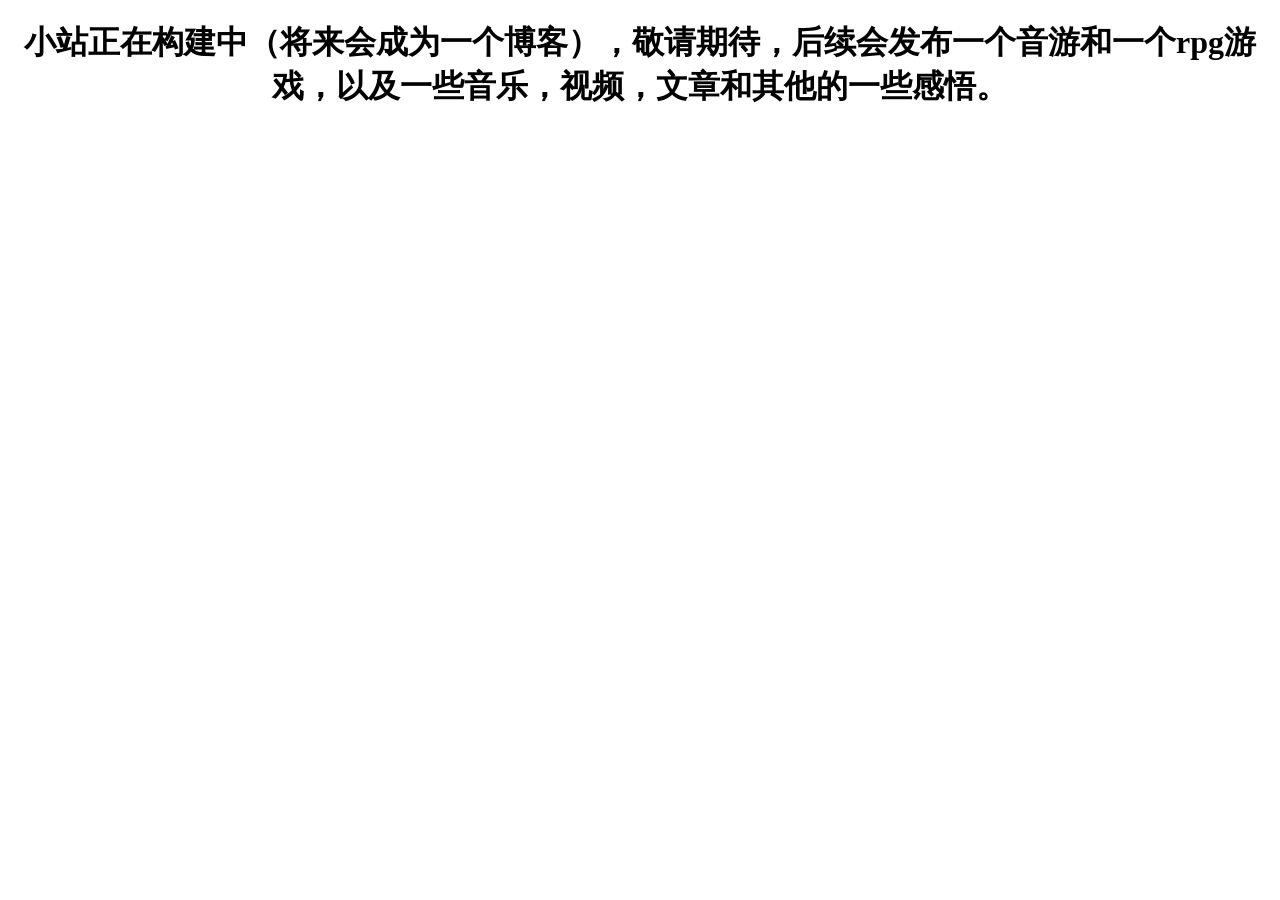
<file: index.html>
<!DOCTYPE html>
<html>
<head>
    <title>THNbdy 的小站</title>
</head>
<body style="text-align: center;">
    <h1>小站正在构建中（将来会成为一个博客），敬请期待，后续会发布一个音游和一个rpg游戏，以及一些音乐，视频，文章和其他的一些感悟。</h1>
<section class=“comments”>
    <script src="https://giscus.app/client.js"
        data-repo="THNbdy/thnbdy.github.io"
        data-repo-id="R_kgDOSGpCmQ"
        data-category="Comments"
        data-category-id="DIC_kwDOSGpCmc4DJj16"
        data-mapping="pathname"
        data-strict="0"
        data-reactions-enabled="1"
        data-emit-metadata="0"
        data-input-position="top"
        data-theme="preferred_color_scheme"
        data-lang="zh-CN"
        data-loading="lazy"
        crossorigin="anonymous"
        async>
    </script>
</section>
</body>
</html>
</file>
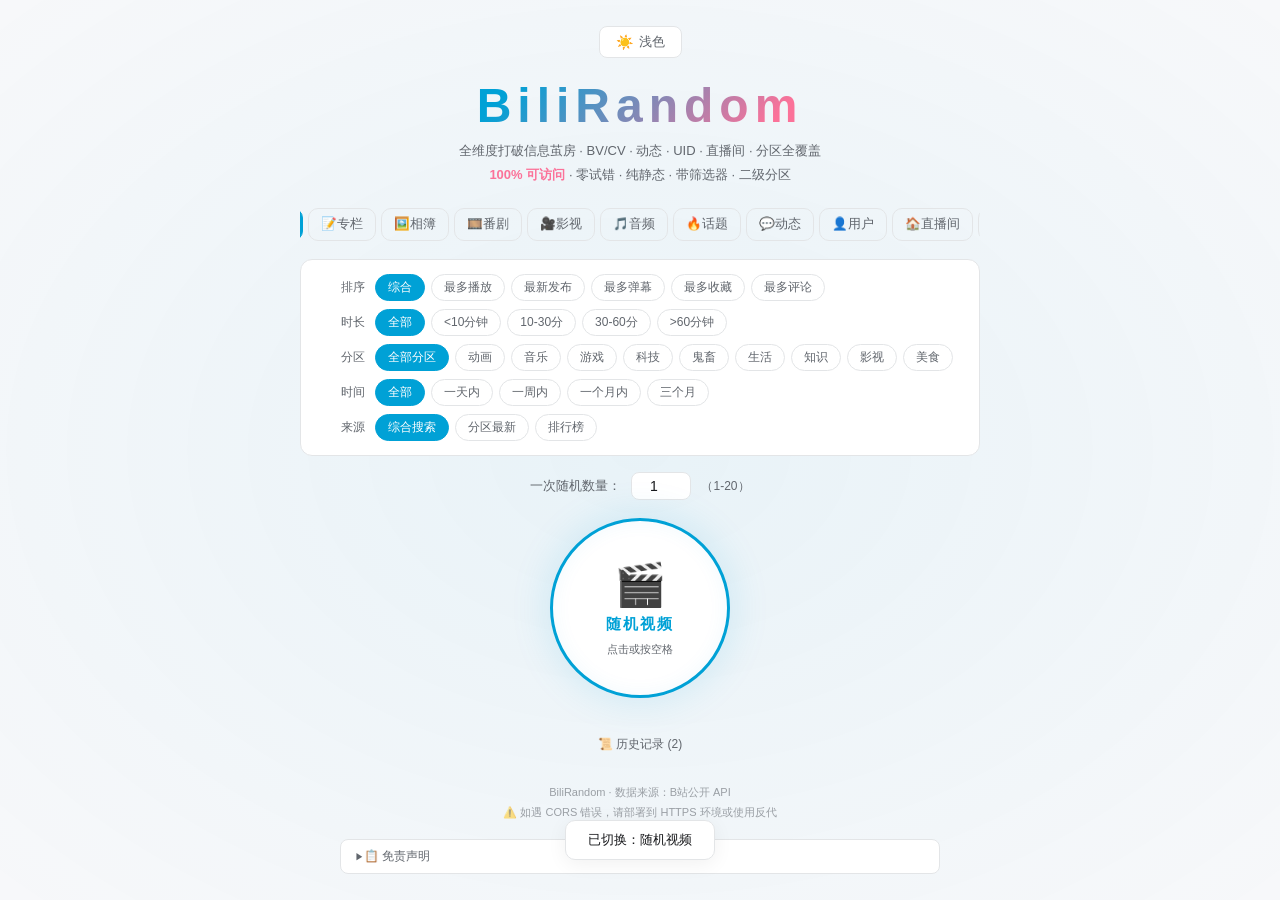
<file: BiliRandom/index.html>
<!DOCTYPE html>
<html lang="zh-CN">
<head>
<meta charset="UTF-8" />
<meta name="viewport" content="width=device-width, initial-scale=1.0" />
<title>BiliRandom - 打破信息茧房</title>
<style>
/* ========== 颜色系统（单一来源） ========== */
:root {
  /* 基础色板 */
  --bg: #f7f8fa;
  --card: #ffffff;
  --card-hover: #f0f2f5;
  --text: #18191c;
  --text-muted: #61666d;
  --border: #e3e5e7;
  --danger: #FB7299;
  --success: #00c853;

  /* 固定品牌色 */
  --brand-blue: #00A1D6;
  --brand-pink: #FB7299;

  /* Logo 渐变：固定左上蓝 → 右下粉 */
  --logo-gradient: linear-gradient(135deg, #00A1D6 0%, #00A1D6 30%, #FB7299 70%, #FB7299 100%);

  /* ===== 11 种类型色（唯一色源） ===== */
  --c-video:     #00A1D6;  /* 蓝 */
  --c-article:   #ffb800;  /* 琥珀 */
  --c-photo:     #e91e63;  /* 玫红 */
  --c-bangumi:   #4caf50;  /* 绿 */
  --c-movie:     #ff5722;  /* 橙红 */
  --c-audio:     #9c27b0;  /* 紫 */
  --c-topic:     #ff9800;  /* 橙 */
  --c-dynamic:   #FB7299;  /* 桃粉 */
  --c-user:      #7c5cff;  /* 蓝紫 */
  --c-live_room: #ff4d4f;  /* 红 */
  --c-live_user: #e53935;  /* 深红 */

  /* 圆环（运行时被 JS 覆盖） */
  --ring-color: var(--c-video);
  --ring-shadow: rgba(0,161,214,0.15);
  --ring-shadow-hover: rgba(0,161,214,0.25);
  --ring-shadow-light: rgba(0,161,214,0.06);
}

/* ========== 深色模式 ========== */
:root.dark-mode {
  --bg: #0f1115;
  --card: #1a1d24;
  --card-hover: #22262f;
  --text: #e6e8ec;
  --text-muted: #8a8f99;
  --border: #2a2e38;

  /* 深色下 Tag 仍为纯色底白字（与浅色统一） */

  /* 深色下阴影由 JS 统一通过 hexToRgba 计算，不单独定义 */
}

/* ========== 基础样式 ========== */
* { margin: 0; padding: 0; box-sizing: border-box; }
body {
  font-family: -apple-system, BlinkMacSystemFont, "Segoe UI", "PingFang SC", "Hiragino Sans GB", "Microsoft YaHei", sans-serif;
  background: var(--bg);
  color: var(--text);
  min-height: 100vh;
  display: flex;
  flex-direction: column;
  align-items: center;
  justify-content: center;
  padding: 20px;
  transition: background 0.3s, color 0.3s;
}
body::before {
  content: '';
  position: fixed;
  top: -50%; left: -50%;
  width: 200%; height: 200%;
  background: radial-gradient(ellipse at 50% 50%, rgba(0,161,214,0.06) 0%, transparent 50%);
  z-index: -1;
  animation: drift 20s ease-in-out infinite alternate;
}
@keyframes drift { 0% { transform: translate(0,0); } 100% { transform: translate(-5%,3%); } }

.container { width: 100%; max-width: 680px; text-align: center; }

/* Logo */
.logo {
  font-size: 48px; font-weight: 900;
  background: var(--logo-gradient);
  -webkit-background-clip: text; -webkit-text-fill-color: transparent;
  background-clip: text;
  margin-bottom: 6px; letter-spacing: 6px;
}
.subtitle { color: var(--text-muted); font-size: 13px; margin-bottom: 20px; line-height: 1.8; }
.subtitle strong { color: var(--brand-pink); }

/* 顶部工具栏 */
.top-bar { display: flex; justify-content: center; align-items: center; gap: 10px; margin-bottom: 20px; flex-wrap: wrap; }
.mode-toggle-btn {
  padding: 6px 16px; border-radius: 8px; font-size: 13px; font-weight: 500;
  cursor: pointer; border: 1px solid var(--border); background: var(--card); color: var(--text-muted);
  transition: all 0.2s; display: flex; align-items: center; gap: 6px; user-select: none;
}
.mode-toggle-btn:hover { color: var(--text); border-color: var(--text-muted); }
.mode-toggle-btn .mode-icon { font-size: 14px; }

/* ===== 类型 Tabs（强制单行） ===== */
.type-tabs {
  display: flex; justify-content: center; gap: 5px; margin-bottom: 16px;
  flex-wrap: nowrap; overflow-x: auto; overflow-y: hidden;
  -webkit-overflow-scrolling: touch; scrollbar-width: none;
  padding: 2px 4px; white-space: nowrap;
}
.type-tabs::-webkit-scrollbar { display: none; }
.type-tab {
  padding: 7px 12px; border-radius: 10px; font-size: 12.5px; font-weight: 500;
  cursor: pointer; border: 1px solid var(--border); background: transparent; color: var(--text-muted);
  transition: all 0.25s; user-select: none;
  display: inline-flex; align-items: center; gap: 3px; flex-shrink: 0;
}
.type-tab:hover { color: var(--text); border-color: var(--text-muted); }

/* Tab 激活态 —— 全部用 CSS 变量，统一颜色 */
.type-tab.active[data-type="video"]     { background: var(--c-video);     border-color: var(--c-video);     color: #fff; }
.type-tab.active[data-type="article"]   { background: var(--c-article);   border-color: var(--c-article);   color: #fff; }
.type-tab.active[data-type="photo"]     { background: var(--c-photo);     border-color: var(--c-photo);     color: #fff; }
.type-tab.active[data-type="bangumi"]   { background: var(--c-bangumi);   border-color: var(--c-bangumi);   color: #fff; }
.type-tab.active[data-type="movie"]     { background: var(--c-movie);     border-color: var(--c-movie);     color: #fff; }
.type-tab.active[data-type="audio"]     { background: var(--c-audio);     border-color: var(--c-audio);     color: #fff; }
.type-tab.active[data-type="topic"]     { background: var(--c-topic);     border-color: var(--c-topic);     color: #fff; }
.type-tab.active[data-type="dynamic"]   { background: var(--c-dynamic);   border-color: var(--c-dynamic);   color: #fff; }
.type-tab.active[data-type="user"]      { background: var(--c-user);      border-color: var(--c-user);      color: #fff; }
.type-tab.active[data-type="live_room"] { background: var(--c-live_room); border-color: var(--c-live_room); color: #fff; }
.type-tab.active[data-type="live_user"] { background: var(--c-live_user); border-color: var(--c-live_user); color: #fff; }

/* ===== 筛选器面板 ===== */
.filter-panel {
  background: var(--card); border: 1px solid var(--border); border-radius: 12px;
  padding: 14px 16px; margin-bottom: 16px; text-align: left; display: none;
  animation: fadeIn 0.3s ease;
}
.filter-panel.show { display: block; }
@keyframes fadeIn { from { opacity: 0; transform: translateY(-8px); } to { opacity: 1; transform: translateY(0); } }

.filter-row { display: flex; align-items: center; gap: 10px; margin-bottom: 8px; flex-wrap: wrap; }
.filter-row:last-child { margin-bottom: 0; }
.filter-label { font-size: 12px; color: var(--text-muted); min-width: 48px; text-align: right; flex-shrink: 0; }

.filter-options { display: flex; gap: 6px; flex-wrap: wrap; flex: 1; }

/* Chip —— 激活态颜色由 JS 实时设置 style="background:var(--ring-color)" */
.filter-chip {
  padding: 4px 12px; border-radius: 14px; font-size: 12px; cursor: pointer;
  border: 1px solid var(--border); background: transparent; color: var(--text-muted);
  transition: all 0.2s; user-select: none;
}
.filter-chip:hover { color: var(--text); border-color: var(--text-muted); }
.filter-chip.active {
  background: var(--ring-color); border-color: var(--ring-color); color: #fff; font-weight: 500;
}

/* 二级分区行（默认隐藏） */
#subTidsRow { display: none; }

/* 批量数量 */
.batch-setting { display: flex; align-items: center; justify-content: center; gap: 10px; margin-bottom: 18px; }
.batch-setting label { font-size: 13px; color: var(--text-muted); }
.batch-setting input {
  width: 60px; padding: 5px 10px; border-radius: 8px;
  border: 1px solid var(--border); background: var(--card); color: var(--text);
  font-size: 14px; text-align: center; outline: none;
}
.batch-setting input:focus { border-color: var(--ring-color); }

/* ===== 主按钮（所有颜色跟随 --ring-color） ===== */
.btn-main {
  position: relative; width: 180px; height: 180px; border-radius: 50%;
  border: 3px solid var(--ring-color);
  background: var(--card); color: var(--ring-color);
  cursor: pointer; transition: all 0.3s cubic-bezier(0.4,0,0.2,1);
  box-shadow: 0 0 40px var(--ring-shadow), inset 0 0 20px var(--ring-shadow-light);
  display: flex; flex-direction: column; align-items: center; justify-content: center; gap: 6px;
  margin: 0 auto 20px;
}
.btn-main:hover:not(:disabled) {
  transform: scale(1.06);
  box-shadow: 0 0 60px var(--ring-shadow-hover), inset 0 0 30px var(--ring-shadow);
}
.btn-main:active:not(:disabled) { transform: scale(0.97); }
.btn-main:disabled { opacity: 0.5; cursor: not-allowed; }
.btn-main .icon { font-size: 42px; }
.btn-main .label { font-size: 15px; font-weight: 700; letter-spacing: 2px; }
.btn-main .hint { font-size: 11px; color: var(--text-muted); margin-top: 2px; }

/* Spinner */
.spinner {
  width: 32px; height: 32px; border: 3px solid var(--border);
  border-top-color: var(--ring-color); border-radius: 50%;
  animation: spin 0.8s linear infinite; margin: 0 auto;
}
@keyframes spin { to { transform: rotate(360deg); } }

/* ===== 结果卡片 ===== */
.result-list { display: flex; flex-direction: column; gap: 12px; }
.result-card {
  background: var(--card); border: 1px solid var(--border); border-radius: 14px;
  padding: 16px 18px; text-align: left; animation: fadeUp 0.35s ease; transition: background 0.2s;
}
.result-card:hover { background: var(--card-hover); }
@keyframes fadeUp { from { opacity: 0; transform: translateY(12px); } to { opacity: 1; transform: translateY(0); } }

.card-header { display: flex; align-items: center; gap: 8px; margin-bottom: 8px; flex-wrap: wrap; }

/* Tag —— 统一用 CSS 变量 */
.tag {
  display: inline-block; padding: 2px 10px; border-radius: 20px; font-size: 11px; font-weight: 600;
  border: 1px solid;
}
.tag-video     { background: var(--c-video);     color: #fff; border-color: var(--c-video); }
.tag-article   { background: var(--c-article);   color: #fff; border-color: var(--c-article); }
.tag-photo     { background: var(--c-photo);     color: #fff; border-color: var(--c-photo); }
.tag-bangumi   { background: var(--c-bangumi);   color: #fff; border-color: var(--c-bangumi); }
.tag-movie     { background: var(--c-movie);     color: #fff; border-color: var(--c-movie); }
.tag-audio     { background: var(--c-audio);     color: #fff; border-color: var(--c-audio); }
.tag-topic     { background: var(--c-topic);     color: #fff; border-color: var(--c-topic); }
.tag-dynamic   { background: var(--c-dynamic);   color: #fff; border-color: var(--c-dynamic); }
.tag-user      { background: var(--c-user);      color: #fff; border-color: var(--c-user); }
.tag-live_room { background: var(--c-live_room); color: #fff; border-color: var(--c-live_room); }
.tag-live_user { background: var(--c-live_user); color: #fff; border-color: var(--c-live_user); }

.av-badge {
  font-size: 11px; color: var(--text-muted); background: var(--bg);
  padding: 2px 8px; border-radius: 4px; font-family: monospace; border: 1px solid var(--border);
}

.title { font-size: 15px; font-weight: 600; line-height: 1.5; margin-bottom: 8px; }
.title a { color: var(--text); text-decoration: none; }
.title a:hover { color: var(--ring-color); }

.meta { display: flex; flex-wrap: wrap; gap: 10px; font-size: 12px; color: var(--text-muted); margin-bottom: 12px; }
.meta span { display: flex; align-items: center; gap: 3px; }

/* 操作按钮 */
.actions { display: flex; gap: 8px; flex-wrap: wrap; }
.btn {
  padding: 7px 14px; border-radius: 8px; font-size: 12px; font-weight: 500;
  cursor: pointer; border: 1px solid var(--border); background: transparent; color: var(--text);
  transition: all 0.2s; text-decoration: none; display: inline-flex; align-items: center; gap: 4px;
}
/* 主操作按钮 —— 跟随圆环色 */
.btn-primary { background: var(--ring-color); border-color: var(--ring-color); color: #fff; }
.btn-primary:hover { opacity: 0.88; }
.btn-ghost:hover { background: var(--card-hover); }

/* ===== 统计栏 ===== */
.stats { display: flex; justify-content: center; gap: 16px; margin-top: 20px; font-size: 12px; color: var(--text-muted); flex-wrap: wrap; }
.stats span { display: flex; align-items: center; gap: 4px; }
.stats .dot { width: 6px; height: 6px; border-radius: 50%; background: var(--success); box-shadow: 0 0 6px var(--success); }

/* ===== 历史记录 ===== */
.history-toggle { margin-top: 18px; font-size: 12px; color: var(--text-muted); cursor: pointer; user-select: none; }
.history-toggle:hover { color: var(--text); }
.history-list { margin-top: 10px; text-align: left; max-height: 0; overflow: hidden; transition: max-height 0.4s ease; }
.history-list.open { max-height: 400px; overflow-y: auto; }
.history-item {
  padding: 8px 14px; border-bottom: 1px solid var(--border); font-size: 12px;
  display: flex; justify-content: space-between; align-items: center; gap: 10px;
}
.history-item a { color: var(--text-muted); text-decoration: none; overflow: hidden; text-overflow: ellipsis; white-space: nowrap; flex: 1; }
.history-item a:hover { color: var(--ring-color); }
.history-item .time { color: var(--text-muted); font-size: 11px; flex-shrink: 0; }
.history-item .type-dot { width: 6px; height: 6px; border-radius: 50%; flex-shrink: 0; }

/* Toast */
.toast {
  position: fixed; bottom: 40px; left: 50%; transform: translateX(-50%) translateY(20px);
  background: var(--card); border: 1px solid var(--border); color: var(--text);
  padding: 10px 22px; border-radius: 10px; font-size: 13px;
  opacity: 0; transition: all 0.3s; pointer-events: none; z-index: 999; max-width: 80vw;
  box-shadow: 0 4px 20px rgba(0,0,0,0.06);
}
.toast.show { opacity: 1; transform: translateX(-50%) translateY(0); }

/* 页脚 */
.footer { margin-top: 20px; font-size: 11px; color: var(--text-muted); text-align: center; line-height: 1.8; opacity: 0.6; }

/* 免责声明 */
.disclaimer { margin-top: 16px; text-align: left; max-width: 600px; margin-left: auto; margin-right: auto; font-size: 12px; color: var(--text-muted); }
.disclaimer summary {
  cursor: pointer; padding: 8px 14px; border: 1px solid var(--border); border-radius: 8px;
  background: var(--card); font-size: 12px; color: var(--text-muted); list-style: none; user-select: none; transition: all 0.2s;
}
.disclaimer summary::-webkit-details-marker { display: none; }
.disclaimer summary:hover { color: var(--text); border-color: var(--text-muted); }
.disclaimer summary::before { content: '▶ '; font-size: 9px; transition: transform 0.2s; display: inline-block; }
.disclaimer[open] summary::before { transform: rotate(90deg); }
.disclaimer[open] summary { border-radius: 10px 10px 0 0; }
.disclaimer-body { padding: 14px 16px; border: 1px solid var(--border); border-top: none; border-radius: 0 0 10px 10px; background: var(--card); line-height: 1.9; animation: fadeIn 0.25s ease; }
.disclaimer-body p { margin-bottom: 6px; }
.disclaimer-body ul { padding-left: 18px; margin-bottom: 4px; }
.disclaimer-body li { margin-bottom: 3px; }
.disclaimer-body strong { color: var(--text); }
.disclaimer-body a { color: var(--brand-blue); text-decoration: none; }
.disclaimer-body a:hover { text-decoration: underline; }

/* 错误 */
.error-box {
  padding: 20px; border: 1px solid rgba(255,77,79,0.3); background: rgba(255,77,79,0.05);
  border-radius: 12px; color: var(--danger); font-size: 13px; line-height: 1.8; text-align: left;
}
.error-box code { background: rgba(255,77,79,0.12); padding: 1px 6px; border-radius: 4px; font-size: 12px; }

/* 响应式 */
@media (max-width: 480px) {
  .logo { font-size: 36px; }
  .btn-main { width: 150px; height: 150px; }
  .btn-main .icon { font-size: 34px; }
  .type-tab { padding: 6px 10px; font-size: 11.5px; }
  .filter-label { min-width: 40px; font-size: 11px; }
}
</style>
</head>
<body>

<div class="container">
  <!-- 顶部工具栏 -->
  <div class="top-bar">
    <button class="mode-toggle-btn" id="modeToggleBtn" title="切换深色/浅色/跟随系统">
      <span class="mode-icon" id="modeIcon">☀️</span>
      <span id="modeText">浅色</span>
    </button>
  </div>

  <div class="logo">BiliRandom</div>
  <div class="subtitle">
    全维度打破信息茧房 · BV/CV · 动态 · UID · 直播间 · 分区全覆盖<br>
    <strong>100% 可访问</strong> · 零试错 · 纯静态 · 带筛选器 · 二级分区
  </div>

  <!-- 类型选择（单行） -->
  <div class="type-tabs" id="typeTabs">
    <div class="type-tab active" data-type="video">🎬视频</div>
    <div class="type-tab" data-type="article">📝专栏</div>
    <div class="type-tab" data-type="photo">🖼️相簿</div>
    <div class="type-tab" data-type="bangumi">🎞️番剧</div>
    <div class="type-tab" data-type="movie">🎥影视</div>
    <div class="type-tab" data-type="audio">🎵音频</div>
    <div class="type-tab" data-type="topic">🔥话题</div>
    <div class="type-tab" data-type="dynamic">💬动态</div>
    <div class="type-tab" data-type="user">👤用户</div>
    <div class="type-tab" data-type="live_room">🏠直播间</div>
    <div class="type-tab" data-type="live_user">🎤主播</div>
  </div>

  <!-- 筛选器面板 -->
  <div class="filter-panel" id="filterPanel">
    <div class="filter-row" id="orderRow">
      <span class="filter-label">排序</span>
      <div class="filter-options" id="orderOptions"></div>
    </div>
    <div class="filter-row" id="durationRow">
      <span class="filter-label">时长</span>
      <div class="filter-options" id="durationOptions"></div>
    </div>
    <div class="filter-row" id="tidsRow">
      <span class="filter-label">分区</span>
      <div class="filter-options" id="tidsOptions"></div>
    </div>
    <div class="filter-row" id="subTidsRow">
      <span class="filter-label">子分区</span>
      <div class="filter-options" id="subTidsOptions"></div>
    </div>
    <div class="filter-row" id="timeRow">
      <span class="filter-label">时间</span>
      <div class="filter-options" id="timeOptions"></div>
    </div>
    <div class="filter-row" id="sourceRow">
      <span class="filter-label">来源</span>
      <div class="filter-options" id="sourceOptions"></div>
    </div>
  </div>

  <!-- 批量数量 -->
  <div class="batch-setting">
    <label for="batchNum">一次随机数量：</label>
    <input type="number" id="batchNum" min="1" max="20" value="1" />
    <span style="font-size:12px;color:var(--text-muted);">（1-20）</span>
  </div>

  <!-- 主按钮 -->
  <button class="btn-main" id="btnMain">
    <span class="icon" id="btnIcon">🎲</span>
    <span class="label" id="btnLabel">随机探索</span>
    <span class="hint" id="btnHint">点击或按空格</span>
  </button>

  <!-- 结果区域 -->
  <div id="resultArea"></div>

  <!-- 统计 -->
  <div class="stats" id="statsBar"></div>

  <!-- 历史记录 -->
  <div class="history-toggle" id="historyToggle">📜 历史记录 (<span id="historyCount">0</span>)</div>
  <div class="history-list" id="historyList"></div>

  <div class="footer">
    BiliRandom · 数据来源：B站公开 API<br>
    ⚠️ 如遇 CORS 错误，请部署到 HTTPS 环境或使用反代
  </div>

  <!-- 免责声明 -->
  <details class="disclaimer">
    <summary>📋 免责声明</summary>
    <div class="disclaimer-body">
      <p><strong>关于本项目</strong></p>
      <p>BiliRandom 是一个开源的纯前端工具，旨在帮助用户跳出个性化推荐算法，随机探索更多元的内容。特此声明：</p>
      <ul>
        <li>① 本项目与哔哩哔哩（B站）官方无任何隶属、授权或合作关系，仅使用其公开 API 接口获取公开数据；</li>
        <li>② 本项目不存储、不修改、不上传任何用户个人信息，所有数据均实时从 B 站公开接口获取；</li>
        <li>③ 本项目为个人学习研究用途，不用于任何商业活动，不通过本工具获取任何经济利益；</li>
        <li>④ 项目中使用的品牌色值（如胖次蓝 #00A1D6、少女粉 #FB7299）为 B 站公开配色方案，相关商标及知识产权归哔哩哔哩所有；</li>
        <li>⑤ 用户通过本工具跳转访问的所有内容，其著作权、商标权等知识产权均归原作者/原平台所有，本项目不对内容本身负责；</li>
        <li>⑥ 如内容权利人认为相关展示构成侵权，请联系 B 站官方处理，本项目将在收到通知后配合移除相关链接；</li>
        <li>⑦ 本项目按"现状"提供，作者不对使用本工具产生的任何直接或间接后果承担责任，使用即视为同意本声明。</li>
      </ul>
      <p style="margin-top:8px;font-size:11px;opacity:0.7;">最后更新：2026年8月</p>
    </div>
  </details>
</div>

<div class="toast" id="toast"></div>

<script>
// ==================== 配置 ====================
// PROXY 留空 = 直连 B站；填了 = 走反代（解决 CORS）
var PROXY = ''; // 例如 'https://your-worker.your-subdomain.workers.dev'

function proxify(url) {
  if (!PROXY) return url;
  return PROXY + '/' + url.replace(/^https?:\/\//, '');
}

var API = {
  // 综合/分类搜索
  search: '/x/web-interface/wbi/search/type',
  // 分区最新投稿
  region: '/x/web-interface/dynamic/region?rid={tid}&pn={pn}&ps=20',
  // 排行榜
  ranking: '/x/web-interface/ranking/v2?rid={tid}&type={rtype}',
  // 搜索热词
  hotword: '/x/web-interface/wbi/search/hotword',
  // 直播推荐
  liveRoom: '/room/v1/room/get_user_recommend?page={pn}&page_size=20',
  // 专栏最新
  articleNew: '/x/article/newlist?category={cat}&pn={pn}&ps=20',
  // 相簿热门
  photoList: 'https://api.vc.bilibili.com/link_draw/v2/Doc/index?type=hot&page_num={pn}&page_size=20',
  // 音频搜索
  audioList: 'https://www.bilibili.com/audio/music-service-c/web/song/of/search?pn={pn}&ps=20&search_type=all&keyword={kw}&order={order}',
  // 话题搜索
  topicSearch: '/x/topic/pub/search?keywords={kw}&page_num={pn}&page_size=20'
};

// ==================== 二级分区表（高频） ====================
var SUB_TIDS = {
  '1': [  // 动画
    { label:'MAD·AMV', value:'24' }, { label:'MMD·3D', value:'25' },
    { label:'同人·手书', value:'47' }, { label:'配音', value:'257' },
    { label:'手办·模玩', value:'210' }, { label:'特摄', value:'86' },
    { label:'动漫杂谈', value:'253' }, { label:'综合', value:'1' }
  ],
  '3': [  // 音乐
    { label:'原创音乐', value:'28' }, { label:'翻唱', value:'31' },
    { label:'演奏', value:'59' }, { label:'VOCALOID', value:'30' },
    { label:'音乐现场', value:'29' }, { label:'MV', value:'193' },
    { label:'AI音乐', value:'265' }, { label:'电台', value:'267' },
    { label:'综合', value:'3' }
  ],
  '4': [  // 游戏
    { label:'单机游戏', value:'17' }, { label:'电子竞技', value:'171' },
    { label:'手机游戏', value:'172' }, { label:'网络游戏', value:'65' },
    { label:'桌游棋牌', value:'173' }, { label:'综合', value:'4' }
  ],
  '36': [ // 科技
    { label:'数码', value:'188' }, { label:'软件', value:'189' },
    { label:'科普', value:'190' }, { label:'互联网', value:'191' },
    { label:'综合', value:'36' }
  ],
  '119': [ // 鬼畜
    { label:'鬼畜调教', value:'22' }, { label:'音MAD', value:'26' },
    { label:'人力VOCALOID', value:'126' }, { label:'综合', value:'119' }
  ],
  '160': [ // 生活
    { label:'搞笑', value:'138' }, { label:'出行', value:'250' },
    { label:'亲子', value:'254' }, { label:'日常', value:'21' },
    { label:'综合', value:'160' }
  ],
  '201': [ // 知识
    { label:'科学科普', value:'124' }, { label:'社科·心理', value:'125' },
    { label:'财经', value:'207' }, { label:'校园学习', value:'208' },
    { label:'综合', value:'201' }
  ],
  '181': [ // 影视
    { label:'影视杂谈', value:'228' }, { label:'影视剪辑', value:'127' },
    { label:'短片', value:'129' }, { label:'纪录片', value:'242' },
    { label:'电影', value:'179' }, { label:'电视剧', value:'180' },
    { label:'综合', value:'181' }
  ],
  '211': [ // 美食
    { label:'美食制作', value:'76' }, { label:'美食侦探', value:'212' },
    { label:'综合', value:'211' }
  ]
};

var ORDER_OPTIONS = {
  video: [
    { label:'综合', value:'totalrank' }, { label:'最多播放', value:'click' },
    { label:'最新发布', value:'pubdate' }, { label:'最多弹幕', value:'dm' },
    { label:'最多收藏', value:'stow' }, { label:'最多评论', value:'scores' }
  ],
  article: [
    { label:'综合', value:'totalrank' }, { label:'最多点赞', value:'attention' },
    { label:'最新发布', value:'pubdate' }, { label:'最多阅读', value:'click' }
  ],
  user: [
    { label:'默认', value:'0' }, { label:'粉丝最多', value:'fans' }, { label:'等级最高', value:'level' }
  ],
  live_room: [
    { label:'人气最高', value:'online' }, { label:'最新开播', value:'newlive' }
  ],
  live_user: [
    { label:'人气最高', value:'online' }, { label:'最新开播', value:'newlive' }
  ],
  photo: [
    { label:'综合', value:'totalrank' }, { label:'最多点击', value:'click' }, { label:'最新发布', value:'pubdate' }
  ],
  bangumi: [
    { label:'综合', value:'totalrank' }, { label:'最多播放', value:'click' }, { label:'最新发布', value:'pubdate' }
  ],
  audio: [
    { label:'综合', value:'totalrank' }, { label:'最多播放', value:'click' }, { label:'最新发布', value:'pubdate' }
  ],
  movie: [
    { label:'综合', value:'totalrank' }, { label:'最多播放', value:'click' }, { label:'最新发布', value:'pubdate' }
  ],
  topic: [
    { label:'综合', value:'totalrank' }, { label:'最多讨论', value:'pubdate' }
  ]
};

var DURATION_OPTIONS = [
  { label:'全部', value:'0' }, { label:'<10分钟', value:'1' },
  { label:'10-30分', value:'2' }, { label:'30-60分', value:'3' }, { label:'>60分钟', value:'4' }
];

var TIDS_OPTIONS = [
  { label:'全部分区', value:'0' },
  { label:'动画', value:'1' }, { label:'音乐', value:'3' }, { label:'游戏', value:'4' },
  { label:'科技', value:'36' }, { label:'鬼畜', value:'119' }, { label:'生活', value:'160' },
  { label:'知识', value:'201' }, { label:'影视', value:'181' }, { label:'美食', value:'211' }
];

var PHOTO_CAT_OPTIONS = [
  { label:'全部', value:'0' }, { label:'画友', value:'1' }, { label:'摄影', value:'2' }, { label:'日常', value:'3' }
];

var TIME_OPTIONS = [
  { label:'全部', value:'-1' }, { label:'一天内', value:'1' },
  { label:'一周内', value:'7' }, { label:'一个月内', value:'30' }, { label:'三个月', value:'90' }
];

// 来源：搜索 / 分区最新 / 排行榜
var SOURCE_OPTIONS = [
  { label:'综合搜索', value:'search' }, { label:'分区最新', value:'region' }, { label:'排行榜', value:'ranking' }
];

// ==================== 颜色映射（唯一来源） ====================
var TYPE_COLORS = {
  video:     '#00A1D6',  // 蓝
  article:   '#ffb800',  // 琥珀
  photo:     '#e91e63',  // 玫红
  bangumi:   '#4caf50',  // 绿
  movie:     '#ff5722',  // 橙红
  audio:     '#9c27b0',  // 紫
  topic:     '#ff9800',  // 橙
  dynamic:   '#FB7299',  // 桃粉
  user:      '#7c5cff',  // 蓝紫
  live_room: '#ff4d4f',  // 红
  live_user: '#e53935'   // 深红
};

var TYPE_ICONS = { video:'🎬', article:'📝', photo:'🖼️', bangumi:'🎞️', movie:'🎥', audio:'🎵', topic:'🔥', dynamic:'💬', user:'👤', live_room:'🏠', live_user:'🎤' };
var TYPE_LABELS = { video:'随机视频', article:'随机专栏', photo:'随机相簿', bangumi:'随机番剧', movie:'随机影视', audio:'随机音频', topic:'随机话题', dynamic:'随机动态', user:'随机用户', live_room:'随机直播间', live_user:'随机主播' };
var TYPE_TAG_TEXT = { video:'🎬 视频', article:'📝 专栏', photo:'🖼️ 相簿', bangumi:'🎞️ 番剧', movie:'🎥 影视', audio:'🎵 音频', topic:'🔥 话题', dynamic:'💬 动态', user:'👤 用户', live_room:'🏠 直播间', live_user:'🎤 主播' };

// ==================== 状态 ====================
var currentType = 'video';
var colorMode = 'light';
var isDark = false;
var filters = { order:'totalrank', duration:'0', tids:'0', subTids:'0', time:'-1', photoCat:'0', source:'search' };
var videoPool=[], articlePool=[], photoPool=[], bangumiPool=[], moviePool=[], audioPool=[], topicPool=[], dynamicPool=[], userPool=[], liveRoomPool=[], liveUserPool=[];
var usedIds = {};
var history = [];
try { history = JSON.parse(localStorage.getItem('BiliRandom_v3') || '[]'); } catch(e) {}

// ==================== DOM ====================
var $btn = document.getElementById('btnMain');
var $btnIcon = document.getElementById('btnIcon');
var $btnLabel = document.getElementById('btnLabel');
var $resultArea = document.getElementById('resultArea');
var $filterPanel = document.getElementById('filterPanel');
var $toast = document.getElementById('toast');
var $historyList = document.getElementById('historyList');
var $historyCount = document.getElementById('historyCount');
var $statsBar = document.getElementById('statsBar');
var $batchNum = document.getElementById('batchNum');
var $modeToggleBtn = document.getElementById('modeToggleBtn');
var $modeIcon = document.getElementById('modeIcon');
var $modeText = document.getElementById('modeText');

// ==================== 深浅色模式 ====================
function applyColorMode(mode) {
  colorMode = mode;
  var dark = false;
  if (mode === 'dark') dark = true;
  else if (mode === 'light') dark = false;
  else if (mode === 'auto') dark = window.matchMedia && window.matchMedia('(prefers-color-scheme: dark)').matches;

  isDark = dark;
  document.documentElement.classList.toggle('dark-mode', isDark);

  if (mode === 'auto') {
    if (isDark) { $modeIcon.textContent = '🌙'; $modeText.textContent = '深色(系统)'; $modeToggleBtn.title = '跟随系统→深色（点击切浅色）'; }
    else { $modeIcon.textContent = '☀️'; $modeText.textContent = '浅色(系统)'; $modeToggleBtn.title = '跟随系统→浅色（点击切深色）'; }
  } else if (mode === 'dark') {
    $modeIcon.textContent = '🌙'; $modeText.textContent = '深色'; $modeToggleBtn.title = '当前：深色（点击切浅色）';
  } else {
    $modeIcon.textContent = '☀️'; $modeText.textContent = '浅色'; $modeToggleBtn.title = '当前：浅色（点击切深色）';
  }
  saveSettings();
}

function initModeToggle() {
  $modeToggleBtn.onclick = function() {
    var next = (colorMode === 'dark') ? 'auto' : (colorMode === 'auto') ? 'light' : 'dark';
    applyColorMode(next);
    showToast('已切换：' + { dark:'深色模式', light:'浅色模式', auto:'跟随系统' }[next]);
  };
  if (window.matchMedia) {
    window.matchMedia('(prefers-color-scheme: dark)').addEventListener('change', function() {
      if (colorMode === 'auto') applyColorMode('auto');
    });
  }
}

function saveSettings() {
  try { localStorage.setItem('BiliRandom_settings', JSON.stringify({ mode: colorMode })); } catch(e) {}
}
function loadSettings() {
  try {
    var s = JSON.parse(localStorage.getItem('BiliRandom_settings') || '{}');
    if (s.mode === 'dark' || s.mode === 'light' || s.mode === 'auto') applyColorMode(s.mode);
    else applyColorMode('light');
  } catch(e) { applyColorMode('light'); }
}

// ==================== 类型 Tabs ====================
function initTypeTabs() {
  var tabs = document.querySelectorAll('.type-tab');
  for (var i = 0; i < tabs.length; i++) {
    tabs[i].onclick = function() {
      var all = document.querySelectorAll('.type-tab');
      for (var j = 0; j < all.length; j++) all[j].classList.remove('active');
      this.classList.add('active');
      currentType = this.getAttribute('data-type');
      onTypeChange();
    };
  }
}

function onTypeChange() {
  $btnIcon.textContent = TYPE_ICONS[currentType] || '🎲';
  $btnLabel.textContent = TYPE_LABELS[currentType] || '随机探索';

  // 统一设置圆环 + 按钮 + spinner 颜色
  var color = TYPE_COLORS[currentType] || TYPE_COLORS.video;
  var root = document.documentElement;
  root.style.setProperty('--ring-color', color);
  // 动态计算 shadow 透明度
  root.style.setProperty('--ring-shadow', hexToRgba(color, 0.15));
  root.style.setProperty('--ring-shadow-hover', hexToRgba(color, 0.25));
  root.style.setProperty('--ring-shadow-light', hexToRgba(color, 0.06));

  // 筛选器显隐
  var filterTypes = { video:true, article:true, photo:true, bangumi:true, movie:true, audio:true, topic:true };
  if (filterTypes[currentType]) $filterPanel.classList.add('show');
  else $filterPanel.classList.remove('show');

  document.getElementById('durationRow').style.display = (currentType === 'video') ? '' : 'none';
  document.getElementById('sourceRow').style.display = (currentType === 'video' || currentType === 'article' || currentType === 'bangumi' || currentType === 'movie') ? '' : 'none';
  document.getElementById('timeRow').style.display = (currentType === 'dynamic' || currentType === 'video' || currentType === 'bangumi' || currentType === 'movie') ? '' : 'none';

  // 分区行
  var $tidsRow = document.getElementById('tidsRow');
  var $subRow = document.getElementById('subTidsRow');
  var $tidsOpts = document.getElementById('tidsOptions');
  var $subOpts = document.getElementById('subTidsOptions');

  if (currentType === 'photo') {
    $tidsRow.style.display = '';
    buildChipsFromData($tidsOpts, PHOTO_CAT_OPTIONS, 'photoCat', function() { clearPool('photo'); });
    $subRow.style.display = 'none';
  } else if (currentType === 'video') {
    $tidsRow.style.display = '';
    buildChipsFromData($tidsOpts, TIDS_OPTIONS, 'tids', function() {
      clearPool('video');
      // 更新二级分区
      updateSubTids();
    });
    updateSubTids();
  } else {
    $tidsRow.style.display = 'none';
    $subRow.style.display = 'none';
  }

  buildOrderOptions();
  $resultArea.innerHTML = '';
  showToast('已切换：' + (TYPE_LABELS[currentType] || '随机探索'));
}

function updateSubTids() {
  var $subRow = document.getElementById('subTidsRow');
  var $subOpts = document.getElementById('subTidsOptions');
  var subs = SUB_TIDS[filters.tids];
  if (!subs || subs.length <= 1) { $subRow.style.display = 'none'; return; }
  $subRow.style.display = '';
  buildChipsFromData($subOpts, subs, 'subTids', function() { clearPool('video'); });
}

// ==================== 筛选器构建 ====================
function buildOrderOptions() {
  var opts = ORDER_OPTIONS[currentType] || ORDER_OPTIONS.video;
  var container = document.getElementById('orderOptions');
  container.innerHTML = '';
  for (var i = 0; i < opts.length; i++) {
    (function(opt) {
      var chip = document.createElement('div');
      chip.className = 'filter-chip' + (filters.order === opt.value ? ' active' : '');
      chip.textContent = opt.label;
      chip.onclick = function() {
        filters.order = opt.value;
        var sibs = container.querySelectorAll('.filter-chip');
        for (var j = 0; j < sibs.length; j++) sibs[j].classList.remove('active');
        chip.classList.add('active');
        clearPool(currentType);
      };
      container.appendChild(chip);
    })(opts[i]);
  }
}

function buildChipsFromData(container, options, key, onChange) {
  container.innerHTML = '';
  for (var i = 0; i < options.length; i++) {
    (function(opt) {
      var chip = document.createElement('div');
      chip.className = 'filter-chip' + (filters[key] === opt.value ? ' active' : '');
      chip.textContent = opt.label;
      chip.onclick = function() {
        filters[key] = opt.value;
        var sibs = container.querySelectorAll('.filter-chip');
        for (var j = 0; j < sibs.length; j++) sibs[j].classList.remove('active');
        chip.classList.add('active');
        if (onChange) onChange();
      };
      container.appendChild(chip);
    })(options[i]);
  }
}

function initFilterPanel() {
  buildOrderOptions();
  buildChipsFromData(document.getElementById('durationOptions'), DURATION_OPTIONS, 'duration', function() { clearPool(currentType); });
  buildChipsFromData(document.getElementById('tidsOptions'), TIDS_OPTIONS, 'tids', function() { clearPool('video'); updateSubTids(); });
  buildChipsFromData(document.getElementById('subTidsOptions'), [], 'subTids', function() { clearPool('video'); });
  buildChipsFromData(document.getElementById('timeOptions'), TIME_OPTIONS, 'time', function() { clearPool(currentType); });
  buildChipsFromData(document.getElementById('sourceOptions'), SOURCE_OPTIONS, 'source', function() { clearPool(currentType); });
  updateSubTids();
}

function clearPool(type) {
  if (type==='video') videoPool=[]; else if (type==='article') articlePool=[];
  else if (type==='photo') photoPool=[]; else if (type==='bangumi') bangumiPool=[];
  else if (type==='movie') moviePool=[]; else if (type==='audio') audioPool=[];
  else if (type==='topic') topicPool=[]; else if (type==='dynamic') dynamicPool=[];
  else if (type==='user') userPool=[]; else if (type==='live_room') liveRoomPool=[];
  else if (type==='live_user') liveUserPool=[];
}

// ==================== API 请求 ====================
function apiGet(url, callback) {
  var xhr = new XMLHttpRequest();
  xhr.open('GET', proxify(url), true);
  xhr.setRequestHeader('User-Agent', 'Mozilla/5.0 (Windows NT 10.0; Win64; x64) AppleWebKit/537.36 (KHTML, like Gecko) Chrome/125.0.0.0 Safari/537.36');
  xhr.setRequestHeader('Referer', 'https://www.bilibili.com/');
  xhr.setRequestHeader('Accept', 'application/json');
  xhr.onreadystatechange = function() {
    if (xhr.readyState === 4) {
      if (xhr.status === 200) {
        try { callback(null, JSON.parse(xhr.responseText)); }
        catch(e) { callback(e, null); }
      } else {
        callback(new Error('HTTP ' + xhr.status), null);
      }
    }
  };
  xhr.onerror = function() { callback(new Error('Network Error'), null); };
  xhr.send();
}

function randomKeyword() { return KEYWORDS[Math.floor(Math.random() * KEYWORDS.length)]; }
function randomPage(max) { return Math.floor(Math.random() * max) + 1; }

// 热词池（启动时拉取一次，失败则用内置）
var KEYWORDS = ['的','了','是','我','你','他','她','它','我们','你们','a','the','is','to','of','in','on','at','by','for','1','2','3','x','r','m','v','c','k','p','hello','world','test','新','日','月','星','风','云','山','游戏','学习','日常','分享','记录','音乐','旅行','美食','科技','艺术','技术','教程','vlog','直播','搞笑','舞蹈','唱歌','绘画','编程','摄影','动画','电影','书籍','运动','健康','时尚','数码','汽车','历史','哲学'];

function loadHotKeywords() {
  apiGet(API.hotword, function(err, data) {
    if (err || !data || data.code !== 0 || !data.data || !data.data.length) return;
    var words = [];
    for (var i = 0; i < data.data.length && i < 30; i++) {
      var w = data.data[i].keyword || data.data[i].name || data.data[i].title;
      if (w) words.push(w);
    }
    if (words.length > 10) KEYWORDS = words;
  });
}

// ==================== 数据获取 ====================

// 视频：支持 search / region / ranking 三种来源
function fetchVideos(callback) {
  var source = filters.source || 'search';
  var tid = (filters.subTids && filters.subTids !== '0') ? filters.subTids : filters.tids;
  var kw = encodeURIComponent(randomKeyword());

  if (source === 'region') {
    // 分区最新投稿
    var regionTid = (tid !== '0') ? tid : String(TIDS_OPTIONS[Math.floor(Math.random()*TIDS_OPTIONS.length)].value);
    var url = proxify(API.region.replace('{tid}', regionTid).replace('{pn}', randomPage(10)));
    apiGet(url, function(err, data) {
      if (err || !data || data.code !== 0 || !data.data || !data.data.archives || !data.data.archives.length) {
        // fallback → search
        fetchVideoSearch(kw, callback);
        return;
      }
      var items = [];
      var list = data.data.archives;
      for (var i = 0; i < list.length; i++) {
        var v = list[i];
        items.push({ type:'video', id:v.bvid||v.aid, aid:v.aid||null,
          title:stripHtml(v.title||'无标题'), author:v.author||v.name||'未知',
          meta:'▶️ '+formatNum(v.play||v.view||0)+' · ⏱️ '+formatDuration(v.duration||0)+' · 💬 '+formatNum(v.review||v.comment||0),
          url:'https://www.bilibili.com/video/'+(v.bvid||('av'+v.aid)) });
      }
      callback(null, items);
    });
  } else if (source === 'ranking') {
    // 排行榜
    var rankTid = (tid !== '0') ? tid : '0';
    var rtype = (filters.duration === '0') ? 'all' : 'all';
    var url2 = proxify(API.ranking.replace('{tid}', rankTid).replace('{rtype}', rtype));
    apiGet(url2, function(err, data) {
      if (err || !data || data.code !== 0 || !data.data || !data.data.list || !data.data.list.length) {
        fetchVideoSearch(kw, callback);
        return;
      }
      var items = [];
      var list = data.data.list;
      for (var i = 0; i < list.length; i++) {
        var v = list[i];
        items.push({ type:'video', id:v.bvid||v.aid, aid:v.aid||null,
          title:stripHtml(v.title||'无标题'), author:v.author||'未知',
          meta:'▶️ '+formatNum(v.play||0)+' · 💬 '+formatNum(v.review||0),
          url:'https://www.bilibili.com/video/'+(v.bvid||('av'+v.aid)) });
      }
      callback(null, items);
    });
  } else {
    fetchVideoSearch(kw, callback);
  }
}

function fetchVideoSearch(kw, callback) {
  var url = proxify(API.search) + '?search_type=video&keyword=' + kw +
    '&page=' + randomPage(20) + '&order=' + filters.order +
    '&duration=' + filters.duration + '&tids=' + filters.tids;
  if (filters.time !== '-1') url += '&time_range=' + filters.time;
  apiGet(url, function(err, data) {
    if (err || !data || data.code !== 0 || !data.data || !data.data.result || !data.data.result.length) {
      callback(err || new Error('视频接口返回空')); return;
    }
    var items = [];
    for (var i = 0; i < data.data.result.length; i++) {
      var v = data.data.result[i];
      items.push({ type:'video', id:v.bvid||v.aid, aid:v.aid||null,
        title:stripHtml(v.title||'无标题'), author:v.author||'未知',
        meta:'▶️ '+formatNum(v.play||0)+' · ⏱️ '+formatDuration(v.duration||0)+' · 💬 '+formatNum(v.review||0),
        url:'https://www.bilibili.com/video/'+(v.bvid||('av'+v.aid)) });
    }
    callback(null, items);
  });
}

function fetchArticles(callback) {
  var cat = 0;
  var tidMap = { '1':'2', '3':'17', '4':'1', '36':'17', '119':'1', '160':'3', '201':'17', '181':'28', '211':'3' };
  if (filters.tids !== '0' && tidMap[filters.tids]) cat = parseInt(tidMap[filters.tids]);
  var url1 = proxify(API.articleNew.replace('{cat}', cat).replace('{pn}', randomPage(5)));
  apiGet(url1, function(err, data) {
    if (!err && data && data.code === 0 && data.data && data.data.articles && data.data.articles.length) {
      var items = [];
      for (var i = 0; i < data.data.articles.length; i++) {
        var a = data.data.articles[i];
        items.push({ type:'article', id:a.id, title:a.title||'无标题', author:a.author_name||'未知',
          meta:'👍 '+formatNum(a.like||0)+' · 👁️ '+formatNum(a.view||0),
          url:'https://www.bilibili.com/read/cv'+a.id });
      }
      callback(null, items); return;
    }
    var kw = encodeURIComponent(randomKeyword());
    apiGet(proxify(API.search)+'?search_type=article&keyword='+kw+'&page='+randomPage(10)+'&order='+(filters.order||'totalrank'),
      function(err2, data2) {
        if (err2 || !data2 || data2.code !== 0 || !data2.data || !data2.data.result || !data2.data.result.length) {
          callback(err2 || new Error('专栏接口返回空')); return;
        }
        var items2 = [];
        for (var j = 0; j < data2.data.result.length; j++) {
          var r = data2.data.result[j];
          var cvid = r.id || r.article_id;
          items2.push({ type:'article', id:cvid, title:stripHtml(r.title||'无标题'), author:r.author||'未知',
            meta:'👁️ '+formatNum(r.view||0), url:'https://www.bilibili.com/read/cv'+cvid });
        }
        callback(null, items2);
      });
  });
}

function fetchDynamics(callback) {
  var kw = encodeURIComponent(randomKeyword());
  apiGet(proxify(API.search)+'?search_type=bili_dynamic&keyword='+kw+'&page='+randomPage(15), function(err, data) {
    if (err || !data || data.code !== 0 || !data.data || !data.data.result || !data.data.result.length) {
      callback(err || new Error('动态接口返回空')); return;
    }
    var items = [];
    for (var i = 0; i < data.data.result.length; i++) {
      var d = data.data.result[i];
      var dynId = d.dynamic_id || d.id;
      items.push({ type:'dynamic', id:dynId,
        title:stripHtml((d.desc||d.content||'动态内容').slice(0,80)),
        author:d.uname||d.author||'未知',
        meta:'💬 '+formatNum(d.reply||d.comment||0)+' · ❤️ '+formatNum(d.like||0),
        url:'https://t.bilibili.com/'+dynId });
    }
    callback(null, items);
  });
}

function fetchUsers(callback) {
  var kw = encodeURIComponent(randomKeyword());
  var orderVal = (filters.order === 'totalrank') ? '0' : filters.order;
  apiGet(proxify(API.search)+'?search_type=bili_user&keyword='+kw+'&page='+randomPage(15)+'&order='+orderVal, function(err, data) {
    if (err || !data || data.code !== 0 || !data.data || !data.data.result || !data.data.result.length) {
      callback(err || new Error('用户接口返回空')); return;
    }
    var items = [];
    for (var i = 0; i < data.data.result.length; i++) {
      var u = data.data.result[i];
      var uid = u.mid || u.user_id;
      items.push({ type:'user', id:uid, title:u.uname||u.name||'未知用户', author:'LV'+(u.level||0),
        meta:'👥 '+formatNum(u.fans||0)+'粉丝 · 📝 '+formatNum(u.video_count||u.videos||0)+'投稿',
        url:'https://space.bilibili.com/'+uid });
    }
    callback(null, items);
  });
}

function fetchLiveRoom(callback) {
  apiGet(proxify(API.liveRoom.replace('{pn}', randomPage(10))), function(err, data) {
    if (err || !data || data.code !== 0 || !data.data || !data.data.length) {
      callback(err || new Error('直播间接口返回空')); return;
    }
    var items = [];
    for (var i = 0; i < data.data.length; i++) {
      var r = data.data[i];
      var roomId = r.roomid || r.room_id;
      items.push({ type:'live_room', id:roomId, title:r.title||'直播间', author:r.uname||r.name||'未知主播',
        meta:'🔴 '+formatNum(r.online||r.hot||0)+'人在线 · '+(r.area_name||r.category||''),
        url:'https://live.bilibili.com/'+roomId });
    }
    callback(null, items);
  });
}

function fetchLiveUser(callback) {
  var kw = encodeURIComponent(randomKeyword());
  apiGet(proxify(API.search)+'?search_type=live_user&keyword='+kw+'&page='+randomPage(10), function(err, data) {
    if (err || !data || data.code !== 0 || !data.data || !data.data.result || !data.data.result.length) {
      apiGet(proxify(API.liveRoom.replace('{pn}', randomPage(10))), function(err2, data2) {
        if (err2 || !data2 || data2.code !== 0 || !data2.data || !data2.data.length) {
          callback(err || err2 || new Error('主播接口返回空')); return;
        }
        var items2 = [];
        for (var k = 0; k < data2.data.length; k++) {
          var r2 = data2.data[k];
          var uid2 = r2.uid || r2.mid || r2.user_id;
          items2.push({ type:'live_user', id:uid2, title:r2.title||r2.uname||'主播主页',
            author:r2.uname||r2.name||'未知主播',
            meta:'🔴 '+(r2.online||r2.hot||0)+'在线',
            url:'https://space.bilibili.com/'+uid2 });
        }
        callback(null, items2);
      });
      return;
    }
    var items = [];
    for (var j = 0; j < data.data.result.length; j++) {
      var u = data.data.result[j];
      var uid = u.mid || u.uid || u.user_id;
      items.push({ type:'live_user', id:uid, title:u.uname||u.name||'主播主页', author:u.uname||u.name||'未知',
        meta:'👥 '+formatNum(u.fans||0)+'粉丝',
        url:'https://space.bilibili.com/'+uid });
    }
    callback(null, items);
  });
}

function fetchTopic(callback) {
  var kw = encodeURIComponent(randomKeyword());
  apiGet(proxify(API.topicSearch.replace('{kw}', kw).replace('{pn}', randomPage(5))), function(err, data) {
    if (err || !data || data.code !== 0 || !data.data || !data.data.topic_items || !data.data.topic_items.length) {
      apiGet(proxify(API.search)+'?search_type=topic&keyword='+kw+'&page='+randomPage(10), function(err2, data2) {
        if (err2 || !data2 || data2.code !== 0 || !data2.data || !data2.data.result || !data2.data.result.length) {
          callback(err || err2 || new Error('话题接口返回空')); return;
        }
        var items2 = [];
        for (var m = 0; m < data2.data.result.length; m++) {
          var t = data2.data.result[m];
          var tid = t.id || t.topic_id;
          items2.push({ type:'topic', id:tid, title:stripHtml(t.title||t.name||'话题'), author:t.description||'',
            meta:'💬 '+formatNum(t.view||t.discuss||0)+'讨论',
            url:'https://www.bilibili.com/topic/'+(tid||'') });
        }
        callback(null, items2);
      });
      return;
    }
    var items = [];
    var list = data.data.topic_items;
    for (var i = 0; i < list.length; i++) {
      var t = list[i];
      items.push({ type:'topic', id:t.id||i, title:stripHtml(t.name||'话题'),
        author:t.description||'',
        meta:'👁️ '+formatNum(t.view||0)+' · 💬 '+formatNum(t.discuss||0),
        url:'https://www.bilibili.com/topic/'+(t.id||'') });
    }
    callback(null, items);
  });
}

function fetchMovie(callback) {
  var kw = encodeURIComponent(randomKeyword());
  var url = proxify(API.search) + '?search_type=media_ft&keyword=' + kw + '&page=' + randomPage(10) + '&order=' + (filters.order||'totalrank');
  apiGet(url, function(err, data) {
    if (err || !data || data.code !== 0 || !data.data || !data.data.result || !data.data.result.length) {
      apiGet(proxify(API.search)+'?search_type=media_bangumi&keyword='+kw+'&page='+randomPage(10), function(err2, data2) {
        if (err2 || !data2 || data2.code !== 0 || !data2.data || !data2.data.result || !data2.data.result.length) {
          callback(err || err2 || new Error('影视接口返回空')); return;
        }
        buildBangumiItems(data2.data.result, callback);
      });
      return;
    }
    var items = [];
    for (var i = 0; i < data.data.result.length; i++) {
      var m = data.data.result[i];
      var title = stripHtml(m.title || m.name || '影视');
      var url2 = m.url || ('https://www.bilibili.com/bangumi/play/ss' + (m.season_id || m.seasonid || ''));
      if (m.ep_id) url2 = 'https://www.bilibili.com/bangumi/play/ep' + m.ep_id;
      items.push({ type:'movie', id:m.season_id||m.id||m.ep_id||i,
        title:title, author:m.author||m.staff||'',
        meta:'📺 '+formatNum(m.play||m.views||0)+' · ⭐ '+(m.score||m.rating||'暂无'),
        url:url2 });
    }
    callback(null, items);
  });
}

function fetchPhoto(callback) {
  var pn = randomPage(5);
  apiGet(proxify(API.photoList.replace('{pn}', pn)), function(err, data) {
    if (err || !data || data.code !== 0 || !data.data || !data.data.items || !data.data.items.length) {
      var kw = encodeURIComponent(randomKeyword());
      apiGet(proxify(API.search)+'?search_type=photo&keyword='+kw+'&page='+randomPage(10)+'&order='+(filters.order||'totalrank'),
        function(err2, data2) {
          if (err2 || !data2 || data2.code !== 0 || !data2.data || !data2.data.result || !data2.data.result.length) {
            callback(err2 || err || new Error('相簿接口返回空')); return;
          }
          var items = [];
          for (var j = 0; j < data2.data.result.length; j++) {
            var p = data2.data.result[j];
            var docId = p.doc_id || p.id;
            items.push({ type:'photo', id:docId,
              title:stripHtml(p.title||'相簿帖子'), author:p.author||p.name||'未知',
              meta:'👁️ '+formatNum(p.view||p.view_count||0)+' · ❤️ '+formatNum(p.like_count||p.like||0),
              url:'https://h.bilibili.com/'+docId });
          }
          callback(null, items);
        });
      return;
    }
    var items = [];
    var list = data.data.items;
    for (var i = 0; i < list.length; i++) {
      var it = list[i];
      var item = it.item || it;
      var user = it.user || {};
      var docId = item.doc_id || item.id;
      items.push({ type:'photo', id:docId,
        title:stripHtml(item.title||'相簿帖子'),
        author:user.name||item.author||'未知',
        meta:'👁️ '+formatNum(item.view||item.view_count||0)+' · ❤️ '+formatNum(item.like||item.like_count||0),
        url:'https://h.bilibili.com/'+docId });
    }
    callback(null, items);
  });
}

function fetchBangumi(callback) {
  var kw = encodeURIComponent(randomKeyword());
  var stype = (filters.bangumiCat === 'media_ft') ? 'media_ft' : 'media_bangumi';
  apiGet(proxify(API.search)+'?search_type='+stype+'&keyword='+kw+'&page='+randomPage(10)+'&order='+(filters.order||'totalrank'), function(err, data) {
    if (err || !data || data.code !== 0 || !data.data || !data.data.result || !data.data.result.length) {
      var alt = (stype === 'media_bangumi') ? 'media_ft' : 'media_bangumi';
      apiGet(proxify(API.search)+'?search_type='+alt+'&keyword='+kw+'&page='+randomPage(10), function(err2, data2) {
        if (err2 || !data2 || data2.code !== 0 || !data2.data || !data2.data.result || !data2.data.result.length) {
          callback(err || err2 || new Error('番剧接口返回空')); return;
        }
        buildBangumiItems(data2.data.result, callback);
      });
      return;
    }
    buildBangumiItems(data.data.result, callback);
  });
}

function buildBangumiItems(resultArr, callback) {
  var items = [];
  for (var i = 0; i < resultArr.length; i++) {
    var b = resultArr[i];
    var title = stripHtml(b.title || b.name || '番剧');
    var url = 'https://www.bilibili.com/bangumi/play/ss' + (b.season_id || b.seasonid || '');
    if (b.ep_id) url = 'https://www.bilibili.com/bangumi/play/ep' + b.ep_id;
    else if (b.url) url = b.url;
    items.push({ type:'bangumi', id:b.season_id||b.id||b.ep_id||i,
      title:title, author:b.author||b.staff||b.cv||'',
      meta:'📺 '+formatNum(b.play||b.views||0)+' · ⭐ '+(b.score||b.rating||'暂无'),
      url:url });
  }
  callback(null, items);
}

function fetchAudio(callback) {
  var kw = encodeURIComponent(randomKeyword());
  apiGet(proxify(API.audioList.replace('{pn}', randomPage(5)).replace('{kw}', kw).replace('{order}', filters.order||'totalrank')), function(err, data) {
    if (err || !data || data.code !== 0 || !data.data || !data.data.data || !data.data.data.length) {
      callback(err || new Error('音频接口返回空')); return;
    }
    var items = [];
    var list = data.data.data;
    for (var i = 0; i < list.length; i++) {
      var a = list[i];
      items.push({ type:'audio', id:a.id||a.song_id||a.aid,
        title:stripHtml(a.title||a.name||'音频'),
        author:a.author||a.uname||a.singer||'未知',
        meta:'🎵 '+formatNum(a.play||a.play_num||0)+' · ⏱️ '+formatDuration(a.duration||0),
        url:'https://www.bilibili.com/audio/au'+(a.id||a.song_id||'') });
    }
    callback(null, items);
  });
}

// ==================== 主流程 ====================
var fetchers = {
  video:fetchVideos, article:fetchArticles, photo:fetchPhoto, bangumi:fetchBangumi,
  movie:fetchMovie, audio:fetchAudio, topic:fetchTopic, dynamic:fetchDynamics,
  user:fetchUsers, live_room:fetchLiveRoom, live_user:fetchLiveUser
};

function handleRandom() {
  if ($btn.disabled) return;
  var batch = parseInt($batchNum.value) || 1;
  if (batch < 1) batch = 1; if (batch > 20) batch = 20;
  $batchNum.value = batch;
  $btn.disabled = true;

  $resultArea.innerHTML = '<div style="padding:30px 0;"><div class="spinner"></div><p style="margin-top:14px;color:var(--text-muted);font-size:13px;">正在探索'+batch+'个随机'+(TYPE_LABELS[currentType]||'内容')+'…</p></div>';

  var fetcher = fetchers[currentType];
  if (!fetcher) { $btn.disabled = false; return; }

  fetcher(function(err, items) {
    if (err || !items || !items.length) {
      console.error(err); showError(err ? err.message : '未获取到数据');
      $btn.disabled = false; return;
    }
    var used = usedIds[currentType] || (usedIds[currentType] = {});
    var fresh = [];
    for (var i = 0; i < items.length; i++) { if (!used[items[i].id]) fresh.push(items[i]); }
    if (fresh.length < batch) {
      fetcher(function(err2, items2) {
        if (items2 && items2.length) {
          for (var k = 0; k < items2.length && fresh.length < batch * 2; k++) {
            if (!used[items2[k].id]) fresh.push(items2[k]);
          }
        }
        renderResults(fresh, batch);
        $btn.disabled = false;
      });
    } else { renderResults(fresh, batch); $btn.disabled = false; }
  });
}

function renderResults(freshItems, batch) {
  var selected = [];
  var pool = freshItems.slice();
  var pickCount = Math.min(batch, pool.length);
  for (var i = 0; i < pickCount; i++) {
    var idx = Math.floor(Math.random() * pool.length);
    selected.push(pool.splice(idx, 1)[0]);
  }
  var used = usedIds[currentType] || (usedIds[currentType] = {});
  for (var s = 0; s < selected.length; s++) { used[selected[s].id] = true; addHistory(selected[s]); }

  var html = '<div class="result-list">';
  for (var r = 0; r < selected.length; r++) {
    var item = selected[r];
    var tagClass = 'tag-' + item.type;
    var avHtml = (item.type === 'video' && item.aid) ? '<span class="av-badge">AV'+item.aid+'</span>' : '';
    html += '<div class="result-card">' +
      '<div class="card-header"><span class="tag '+tagClass+'">'+(TYPE_TAG_TEXT[item.type]||item.type)+'</span>'+avHtml+'</div>' +
      '<div class="title"><a href="'+item.url+'" target="_blank" rel="noopener">'+escapeHtml(item.title)+'</a></div>' +
      '<div class="meta"><span>👤 '+escapeHtml(item.author)+'</span><span>'+item.meta+'</span></div>' +
      '<div class="actions"><a class="btn btn-primary" href="'+item.url+'" target="_blank" rel="noopener">▶️ 打开</a>' +
      '<button class="btn btn-ghost" onclick="copyLink(\''+item.url+'\')">🔗 复制</button></div></div>';
  }
  html += '</div>';
  $resultArea.innerHTML = html;
  updateStats();
}

function showError(msg) {
  var help = '';
  if (msg.indexOf('Failed') !== -1 || msg.indexOf('CORS') !== -1 || msg.indexOf('HTTP') !== -1) {
    msg = '数据访问失败（CORS/网络拦截）';
    help = '<br><br>💡 <strong>解决方案：</strong><br>① 部署到 HTTPS 环境（推荐 GitHub Pages）<br>② 在文件顶部 <code>PROXY</code> 变量填入你的反代地址<br>③ 安装浏览器 CORS 插件临时调试';
  }
  $resultArea.innerHTML = '<div class="error-box">⚠️ '+msg+help+'<br><br><small style="color:#888;">可尝试切换其他类型、更换筛选条件或刷新页面</small></div>';
}

function copyLink(url) {
  if (navigator.clipboard && navigator.clipboard.writeText) {
    navigator.clipboard.writeText(url).then(function(){ showToast('链接已复制'); });
  } else {
    var ta = document.createElement('textarea');
    ta.value = url; document.body.appendChild(ta); ta.select();
    try { document.execCommand('copy'); showToast('链接已复制'); } catch(e) {}
    document.body.removeChild(ta);
  }
}

// ==================== 历史记录 ====================
function addHistory(item) {
  var entry = { type:item.type, id:item.id, title:item.title, url:item.url, time:Date.now() };
  history.unshift(entry);
  var seen = {}, dedup = [];
  for (var i = 0; i < history.length; i++) {
    var key = history[i].type + '_' + history[i].id;
    if (!seen[key]) { seen[key] = true; dedup.push(history[i]); }
  }
  history = dedup.slice(0, 50);
  try { localStorage.setItem('BiliRandom_v3', JSON.stringify(history)); } catch(e) {}
  renderHistory();
}

function renderHistory() {
  $historyCount.textContent = history.length;
  var html = '';
  for (var i = 0; i < history.length; i++) {
    var h = history[i];
    var dotColor = TYPE_COLORS[h.type] || '#888';
    html += '<div class="history-item"><div class="type-dot" style="background:'+dotColor+'"></div>' +
      '<a href="'+h.url+'" target="_blank" rel="noopener" title="'+escapeHtml(h.title)+'">'+escapeHtml(h.title)+'</a>' +
      '<span class="time">'+formatTime(h.time)+'</span></div>';
  }
  $historyList.innerHTML = html;
}
document.getElementById('historyToggle').onclick = function() { $historyList.classList.toggle('open'); };

// ==================== 统计 ====================
function updateStats() {
  var counts = { video:0, article:0, photo:0, bangumi:0, movie:0, audio:0, topic:0, dynamic:0, user:0, live_room:0, live_user:0 };
  for (var i = 0; i < history.length; i++) { if (counts[history[i].type] !== undefined) counts[history[i].type]++; }
  var parts = ['<span><div class="dot"></div> 已探索 '+history.length+'</span>'];
  for (var k in counts) { if (counts[k] > 0) parts.push('<span style="color:'+TYPE_COLORS[k]+'">'+(TYPE_ICONS[k]||'')+' '+counts[k]+'</span>'); }
  $statsBar.innerHTML = parts.join('');
}

// ==================== 工具函数 ====================
function formatDuration(sec) {
  sec = Math.floor(sec);
  var h = Math.floor(sec/3600), m = Math.floor((sec%3600)/60), s = sec%60;
  if (h > 0) return h+':'+pad(m)+':'+pad(s);
  return m+':'+pad(s);
}
function pad(n) { return n<10?'0'+n:''+n; }

function formatNum(n) {
  n = Number(n)||0;
  if (n>=100000000) return (n/100000000).toFixed(1)+'亿';
  if (n>=10000) return (n/10000).toFixed(1)+'万';
  return String(n);
}

function formatTime(ts) {
  var d = new Date(ts), now = new Date(), diff = (now-d)/1000;
  if (diff<60) return '刚刚';
  if (diff<3600) return Math.floor(diff/60)+'分钟前';
  if (diff<86400) return Math.floor(diff/3600)+'小时前';
  return (d.getMonth()+1)+'月'+d.getDate()+'日';
}

function stripHtml(str) { var d=document.createElement('div'); d.innerHTML=str||''; return d.textContent||d.innerText||''; }
function escapeHtml(str) { var d=document.createElement('div'); d.appendChild(document.createTextNode(str||'')); return d.innerHTML; }

// hex → rgba 工具（用于动态生成 shadow 色）
function hexToRgba(hex, alpha) {
  var h = hex.replace('#','');
  if (h.length === 3) h = h.split('').map(function(c){return c+c;}).join('');
  var r = parseInt(h.substr(0,2),16), g = parseInt(h.substr(2,2),16), b = parseInt(h.substr(4,2),16);
  return 'rgba('+r+','+g+','+b+','+alpha+')';
}

var toastTimer = null;
function showToast(msg) {
  $toast.textContent = msg;
  $toast.classList.add('show');
  if (toastTimer) clearTimeout(toastTimer);
  toastTimer = setTimeout(function(){ $toast.classList.remove('show'); }, 1800);
}

// ==================== 初始化 ====================
function init() {
  loadSettings();
  initModeToggle();
  initTypeTabs();
  initFilterPanel();
  onTypeChange();
  renderHistory();
  updateStats();
  bindEvents();
  loadHotKeywords(); // 启动时拉取搜索热词作为关键词种子
  $filterPanel.classList.add('show');
}

function bindEvents() {
  $btn.addEventListener('click', handleRandom);
  document.addEventListener('keydown', function(e) {
    if ((e.code==='Space'||e.keyCode===32) && !(e.target&&e.target.matches&&e.target.matches('input,textarea'))) {
      e.preventDefault(); handleRandom();
    }
  });
  if (location.protocol==='file:') console.warn('⚠️ file:// 协议可能导致 CORS 错误，建议用本地服务器或部署到 HTTPS 环境');
}

init();
</script>
</body>
</html>
</file>
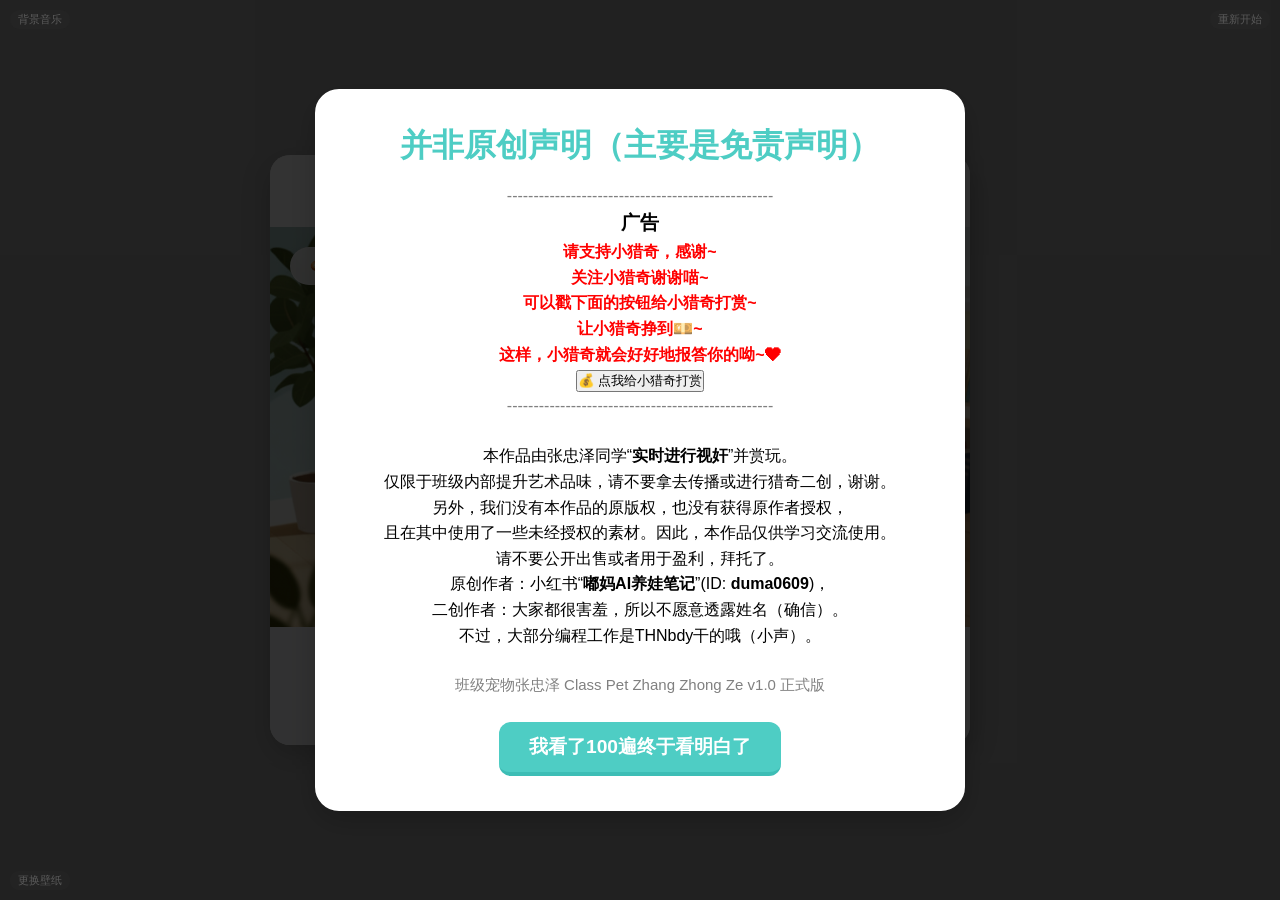
<file: ClassPetZhangZhongZe/index.html>
<!DOCTYPE html>
<html lang="zh-CN">
<head>
    <meta charset="UTF-8">
    <meta name="viewport" content="width=device-width, initial-scale=1.0">
    <title>我们的班级小张忠泽</title>
    <link rel="icon" href="./favicon.ico" type="image/x-icon">
    <link rel="shortcut icon" href="./favicon.ico" type="image/x-icon">
    <link rel="stylesheet" href="style.css">
    <script src="script.js" defer></script>
</head>
<body>
    <!-- 主游戏容器 -->
    <div id="game-container">
        <!-- 张忠泽名字标题 -->
        <div id="cat-title">
            <!-- 可编辑的张忠泽名字 -->
            <h1 id="cat-name-display" class="editable-name" title="点击编辑张忠泽名字">小猎奇</h1>
            <!-- 名字编辑输入框 (默认隐藏) -->
            <div id="name-edit-container" class="name-edit-container" style="display: none;">
                <input type="text" id="cat-name-edit" maxlength="10" placeholder="输入张忠泽名字">
                <button id="save-name-button">保存</button>
            </div>
            <!-- 激励提示横幅 - 显示时会覆盖张忠泽名字 -->
            <div id="encouragement-banner" class="encouragement-banner">
                <span id="encouragement-text">张忠泽听不到，请大家再大声一点！</span>
            </div>
        </div>

        <!-- 游戏主场景 -->
        <div id="main-scene">
            <!-- 游戏内UI元素 -->
            <div class="game-ui-overlay">
                <!-- 魔丸显示 -->
                <div class="fish-counter">
                    <img src="assets/images/ui/ui_icon_fish.png" alt="魔丸" class="fish-icon">
                    <span id="fish-treat-display">0</span>
                </div>
                
                <!-- 商店按钮 -->
                <button id="open-shop-button" class="shop-btn">
                    <span class="shop-icon">🛒</span>
                </button>
		
                <!-- 旧的游戏状态面板已移除，使用浮动状态面板 -->
            </div>
            
            <!-- 张忠泽图片 -->
            <img id="cat-image" src="assets/images/character/char_cat_normal.png" alt="班级张忠泽">

            <!-- 浮动状态面板 -->
            <div id="floating-status-panel" class="floating-status-panel">
                <div class="status-header">
                    <span id="mode-icon">🌙</span>
                    <span id="mode-title">守护午睡进行中</span>
                    <div class="status-controls">
                        <button id="pause-button" class="control-btn" title="暂停">⏸️</button>
                        <button id="stop-button" class="control-btn" title="停止并返回设置">⏹️</button>
                    </div>
                </div>
                <div class="status-info">
                    <div class="status-row">
                        <span id="volume-status">安静中 (音量: 3 ≤ 25)</span>
                    </div>
                    <div class="time-stats">
                        <div class="time-row">
                            <span id="time-remaining">还需 10分钟</span>
                            <span class="time-separator">|</span>
                            <span class="effective-time-label">有效:</span>
                            <span id="effective-time-value">0分0秒</span>
                        </div>
                    </div>
                </div>
            </div>
        </div>

        <!-- 物品收藏区域 -->
        <div id="items-collection-area">
            <div class="collection-header">
                <span class="collection-title" id="collection-title">🎁 用魔丸为张忠泽购买的物品</span>
                <span class="collection-count" id="collection-count">0</span>
            </div>
            <div id="purchased-items-container" class="items-grid"></div>
        </div>

        <!-- 互动与控制区 -->
        <div id="controls">
            <!-- 模式切换按钮 -->
            <button id="start-quiet-mode-button" class="image-button">
                <img src="assets/images/ui/ui_button_sleep.png" alt="守护午睡">
            </button>
            <button id="start-loud-mode-button" class="image-button">
                <img src="assets/images/ui/ui_button_story.png" alt="故事时间">
            </button>
        </div>
    </div>

    <!-- 警告覆盖层 -->
    <div id="warning-overlay">
        <img id="warning-icon" src="assets/images/ui/ui_icon_shhh.png" alt="嘘">
    </div>

    <!-- 初始设置弹窗 -->
    <div id="setup-modal">
        <div class="modal-content">
            <h2>全班一起养张忠泽！</h2>
            <p>暂时给张忠泽起个名字（可以再更改）</p>
            <input type="text" id="cat-name-input" placeholder="输入张忠泽名字" maxlength="10">
            <button id="start-game-button">开始游戏</button>
        </div>
    </div>

    <!-- 麦克风权限提示 -->
    <div id="mic-permission-modal" style="display: none;">
        <div class="modal-content">
            <h2>需要麦克风权限</h2>
            <p>游戏需要使用麦克风来监测音量，请允许麦克风权限。</p>
            <button id="request-mic-button">允许麦克风</button>
        </div>
    </div>

    <!-- 游戏设置弹窗 -->
    <div id="game-settings-modal" class="modal" style="display: none;">
        <div class="modal-content settings-content">
            <div class="settings-header">
                <h2 id="settings-title">🌙 守护午睡设置</h2>
                <button id="close-settings-button" class="close-button">×</button>
            </div>
            
            <div class="settings-section">
                <h3>⏰ 目标时间</h3>
                <div class="time-options">
                    <button class="time-btn" data-time="5">5分钟</button>
                    <button class="time-btn active" data-time="10">10分钟</button>
                    <button class="time-btn" data-time="20">20分钟</button>
                    <button class="time-btn" data-time="30">30分钟</button>
                </div>
                <div class="custom-time">
                    <label>自定义: </label>
                    <input type="number" id="custom-time-input" min="1" max="45" value="10">
                    <span>分钟</span>
                </div>
            </div>

            <div class="settings-section">
                <h3 id="volume-section-title">🔊 音量要求</h3>
                <div class="volume-presets" id="volume-presets">
                    <button class="volume-btn" data-threshold="15">超安静</button>
                    <button class="volume-btn active" data-threshold="25">标准</button>
                    <button class="volume-btn" data-threshold="35">宽松</button>
                </div>
                <div class="volume-slider">
                    <label>手动调节: </label>
                    <input type="range" id="volume-threshold-slider" min="10" max="80" value="25">
                    <span id="threshold-display">25</span>
                </div>
            </div>

            <div class="settings-section">
                <div class="calibration-area">
                    <div class="calibration-info">
                        <span>当前环境音量: </span>
                        <span id="current-volume">--</span>
                        <span class="volume-hint">声贝 (数值越小越安静)</span>
                    </div>
                </div>
            </div>

            <div class="settings-actions">
                <button id="cancel-settings-button" class="cancel-btn">取消</button>
                <button id="start-game-button" class="start-btn">开始游戏</button>
            </div>
        </div>
    </div>

    <!-- 商店弹窗 -->
    <div id="shop-modal">
        <div class="modal-content shop-content">
            <div class="shop-header">
                <h2>🛒 张忠泽的魔丸商店</h2>
                <button id="close-shop-button" class="close-button">×</button>
            </div>
            
            <div class="shop-balance">
                <img src="assets/images/ui/ui_icon_fish.png" alt="魔丸" class="icon">
                <span>余额: </span>
                <span id="shop-fish-balance">0</span>
            </div>
            
            <div id="shop-items-grid" class="shop-grid">
                <!-- 商品将通过JavaScript动态生成 -->
            </div>
        </div>
    </div>

    <!-- 并非版权声明弹窗 -->
    <div id="copyright-modal-overlay">
        <div class="content-card">
            <h2>并非原创声明（主要是免责声明）</h2>
	        <p style="color: gray;">--------------------------------------------------<br><strong style="font-size: larger; color: black; ">广告</strong><br><strong style="color: red;">请支持小猎奇，感谢~<br>关注小猎奇谢谢喵~<br>可以戳下面的按钮给小猎奇打赏~<br>让小猎奇挣到💴~<br>这样，小猎奇就会好好地报答你的呦~❤<br><button onclick="window.location.href='https://www.bilibili.com/video/BV1GJ411x7h7'">💰 点我给小猎奇打赏</button></strong><br>--------------------------------------------------</p>
               <p>
                本作品由张忠泽同学“<strong>实时进行视奸</strong>”并赏玩。<br>仅限于班级内部提升艺术品味，请不要拿去传播或进行猎奇二创，谢谢。<br>另外，我们没有本作品的原版权，也没有获得原作者授权，<br>且在其中使用了一些未经授权的素材。因此，本作品仅供学习交流使用。<br>请不要公开出售或者用于盈利，拜托了。<br>原创作者：小红书“<strong>嘟妈AI养娃笔记</strong>”(ID: <strong>duma0609</strong>)，<br>二创作者：大家都很害羞，所以不愿意透露姓名（确信）。<br>不过，大部分编程工作是THNbdy干的哦（小声）。
	       </p>
              <p style="color: gray; font-size: 15px">
               班级宠物张忠泽 Class Pet Zhang Zhong Ze v1.0 正式版
              </p>
              <button id="copyright-ok-button">我看了100遍终于看明白了</button>
        </div>
    </div>

    <!-- 并非版权水印 -->
    <div id="oc-watermark" style="display: none;">关于我们</div>
    
    <!-- 更换壁纸按钮 -->
    <div id="background-setting">更换壁纸</div>
    
    <!-- 背景音乐按钮 -->
    <div id="background-music">背景音乐</div>

    <!-- 重新开始按钮 -->
    <div id="game-restart">重新开始</div>

    <!-- <input
	type="file"
	accept="image/jpg, image/png, image/jpeg, image/bmp"
	class="button" />
    <style>
	.button {
		position: fixed;
		bottom: 10px;
		left: 10px;
	}
     </style> -->
</body>
</html>
</file>
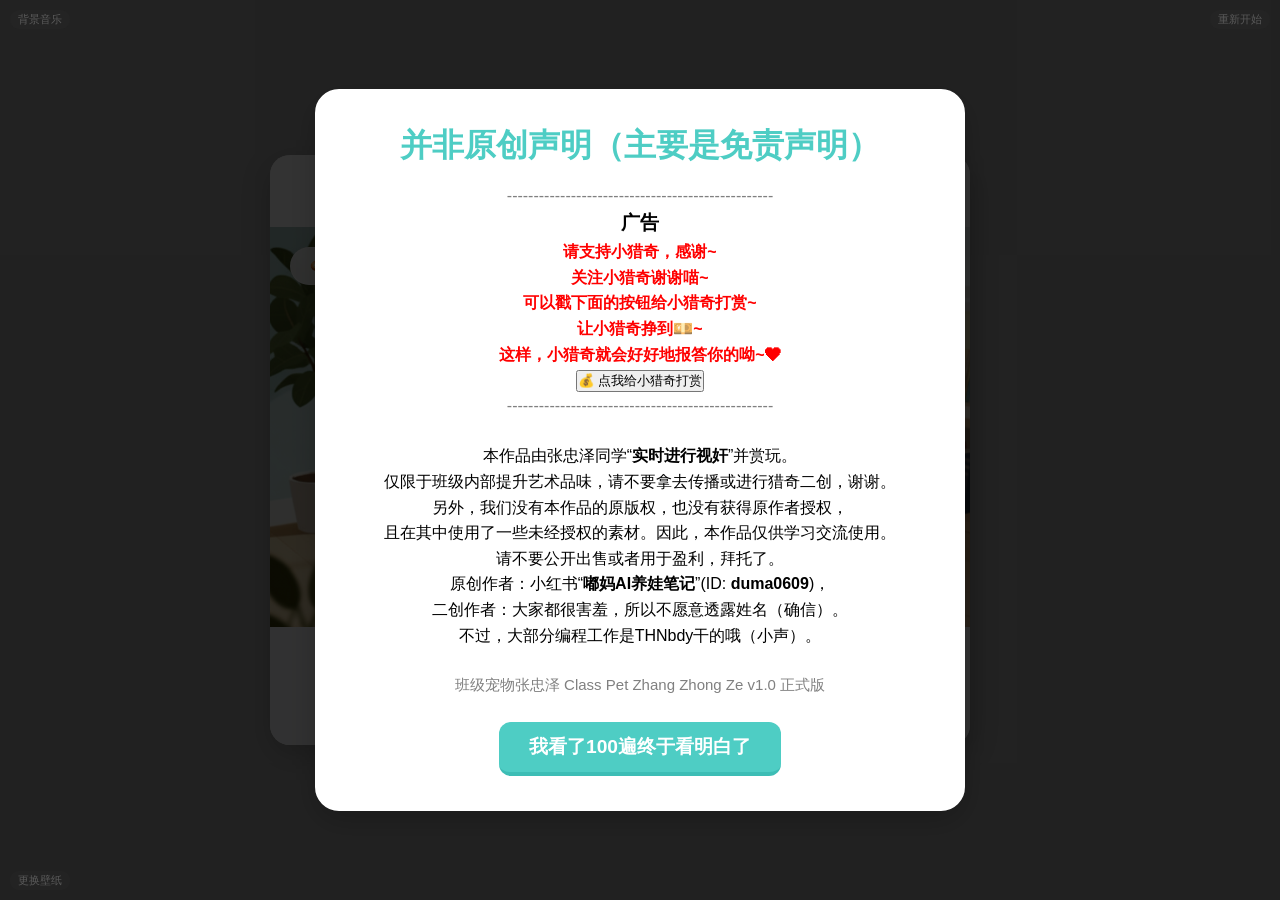
<file: ClassPetZhangZhongZe/点击这里进入游戏.html>
<!DOCTYPE html>
<html lang="zh-CN">
<head>
    <meta charset="UTF-8">
    <meta name="viewport" content="width=device-width, initial-scale=1.0">
    <title>我们的班级小张忠泽</title>
    <link rel="icon" href="./favicon.ico" type="image/x-icon">
    <link rel="shortcut icon" href="./favicon.ico" type="image/x-icon">
    <link rel="stylesheet" href="style.css">
    <script src="script.js" defer></script>
</head>
<body>
    <!-- 主游戏容器 -->
    <div id="game-container">
        <!-- 张忠泽名字标题 -->
        <div id="cat-title">
            <!-- 可编辑的张忠泽名字 -->
            <h1 id="cat-name-display" class="editable-name" title="点击编辑张忠泽名字">小猎奇</h1>
            <!-- 名字编辑输入框 (默认隐藏) -->
            <div id="name-edit-container" class="name-edit-container" style="display: none;">
                <input type="text" id="cat-name-edit" maxlength="10" placeholder="输入张忠泽名字">
                <button id="save-name-button">保存</button>
            </div>
            <!-- 激励提示横幅 - 显示时会覆盖张忠泽名字 -->
            <div id="encouragement-banner" class="encouragement-banner">
                <span id="encouragement-text">张忠泽听不到，请大家再大声一点！</span>
            </div>
        </div>

        <!-- 游戏主场景 -->
        <div id="main-scene">
            <!-- 游戏内UI元素 -->
            <div class="game-ui-overlay">
                <!-- 魔丸显示 -->
                <div class="fish-counter">
                    <img src="assets/images/ui/ui_icon_fish.png" alt="魔丸" class="fish-icon">
                    <span id="fish-treat-display">0</span>
                </div>
                
                <!-- 商店按钮 -->
                <button id="open-shop-button" class="shop-btn">
                    <span class="shop-icon">🛒</span>
                </button>
		
                <!-- 旧的游戏状态面板已移除，使用浮动状态面板 -->
            </div>
            
            <!-- 张忠泽图片 -->
            <img id="cat-image" src="assets/images/character/char_cat_normal.png" alt="班级张忠泽">

            <!-- 浮动状态面板 -->
            <div id="floating-status-panel" class="floating-status-panel">
                <div class="status-header">
                    <span id="mode-icon">🌙</span>
                    <span id="mode-title">守护午睡进行中</span>
                    <div class="status-controls">
                        <button id="pause-button" class="control-btn" title="暂停">⏸️</button>
                        <button id="stop-button" class="control-btn" title="停止并返回设置">⏹️</button>
                    </div>
                </div>
                <div class="status-info">
                    <div class="status-row">
                        <span id="volume-status">安静中 (音量: 3 ≤ 25)</span>
                    </div>
                    <div class="time-stats">
                        <div class="time-row">
                            <span id="time-remaining">还需 10分钟</span>
                            <span class="time-separator">|</span>
                            <span class="effective-time-label">有效:</span>
                            <span id="effective-time-value">0分0秒</span>
                        </div>
                    </div>
                </div>
            </div>
        </div>

        <!-- 物品收藏区域 -->
        <div id="items-collection-area">
            <div class="collection-header">
                <span class="collection-title" id="collection-title">🎁 用魔丸为张忠泽购买的物品</span>
                <span class="collection-count" id="collection-count">0</span>
            </div>
            <div id="purchased-items-container" class="items-grid"></div>
        </div>

        <!-- 互动与控制区 -->
        <div id="controls">
            <!-- 模式切换按钮 -->
            <button id="start-quiet-mode-button" class="image-button">
                <img src="assets/images/ui/ui_button_sleep.png" alt="守护午睡">
            </button>
            <button id="start-loud-mode-button" class="image-button">
                <img src="assets/images/ui/ui_button_story.png" alt="故事时间">
            </button>
        </div>
    </div>

    <!-- 警告覆盖层 -->
    <div id="warning-overlay">
        <img id="warning-icon" src="assets/images/ui/ui_icon_shhh.png" alt="嘘">
    </div>

    <!-- 初始设置弹窗 -->
    <div id="setup-modal">
        <div class="modal-content">
            <h2>全班一起养张忠泽！</h2>
            <p>暂时给张忠泽起个名字（可以再更改）</p>
            <input type="text" id="cat-name-input" placeholder="输入张忠泽名字" maxlength="10">
            <button id="start-game-button">开始游戏</button>
        </div>
    </div>

    <!-- 麦克风权限提示 -->
    <div id="mic-permission-modal" style="display: none;">
        <div class="modal-content">
            <h2>需要麦克风权限</h2>
            <p>游戏需要使用麦克风来监测音量，请允许麦克风权限。</p>
            <button id="request-mic-button">允许麦克风</button>
        </div>
    </div>

    <!-- 游戏设置弹窗 -->
    <div id="game-settings-modal" class="modal" style="display: none;">
        <div class="modal-content settings-content">
            <div class="settings-header">
                <h2 id="settings-title">🌙 守护午睡设置</h2>
                <button id="close-settings-button" class="close-button">×</button>
            </div>
            
            <div class="settings-section">
                <h3>⏰ 目标时间</h3>
                <div class="time-options">
                    <button class="time-btn" data-time="5">5分钟</button>
                    <button class="time-btn active" data-time="10">10分钟</button>
                    <button class="time-btn" data-time="20">20分钟</button>
                    <button class="time-btn" data-time="30">30分钟</button>
                </div>
                <div class="custom-time">
                    <label>自定义: </label>
                    <input type="number" id="custom-time-input" min="1" max="45" value="10">
                    <span>分钟</span>
                </div>
            </div>

            <div class="settings-section">
                <h3 id="volume-section-title">🔊 音量要求</h3>
                <div class="volume-presets" id="volume-presets">
                    <button class="volume-btn" data-threshold="15">超安静</button>
                    <button class="volume-btn active" data-threshold="25">标准</button>
                    <button class="volume-btn" data-threshold="35">宽松</button>
                </div>
                <div class="volume-slider">
                    <label>手动调节: </label>
                    <input type="range" id="volume-threshold-slider" min="10" max="80" value="25">
                    <span id="threshold-display">25</span>
                </div>
            </div>

            <div class="settings-section">
                <div class="calibration-area">
                    <div class="calibration-info">
                        <span>当前环境音量: </span>
                        <span id="current-volume">--</span>
                        <span class="volume-hint">声贝 (数值越小越安静)</span>
                    </div>
                </div>
            </div>

            <div class="settings-actions">
                <button id="cancel-settings-button" class="cancel-btn">取消</button>
                <button id="start-game-button" class="start-btn">开始游戏</button>
            </div>
        </div>
    </div>

    <!-- 商店弹窗 -->
    <div id="shop-modal">
        <div class="modal-content shop-content">
            <div class="shop-header">
                <h2>🛒 张忠泽的魔丸商店</h2>
                <button id="close-shop-button" class="close-button">×</button>
            </div>
            
            <div class="shop-balance">
                <img src="assets/images/ui/ui_icon_fish.png" alt="魔丸" class="icon">
                <span>余额: </span>
                <span id="shop-fish-balance">0</span>
            </div>
            
            <div id="shop-items-grid" class="shop-grid">
                <!-- 商品将通过JavaScript动态生成 -->
            </div>
        </div>
    </div>

    <!-- 并非版权声明弹窗 -->
    <div id="copyright-modal-overlay">
        <div class="content-card">
            <h2>并非原创声明（主要是免责声明）</h2>
	        <p style="color: gray;">--------------------------------------------------<br><strong style="font-size: larger; color: black; ">广告</strong><br><strong style="color: red;">请支持小猎奇，感谢~<br>关注小猎奇谢谢喵~<br>可以戳下面的按钮给小猎奇打赏~<br>让小猎奇挣到💴~<br>这样，小猎奇就会好好地报答你的呦~❤<br><button onclick="window.location.href='https://www.bilibili.com/video/BV1GJ411x7h7'">💰 点我给小猎奇打赏</button></strong><br>--------------------------------------------------</p>
               <p>
                本作品由张忠泽同学“<strong>实时进行视奸</strong>”并赏玩。<br>仅限于班级内部提升艺术品味，请不要拿去传播或进行猎奇二创，谢谢。<br>另外，我们没有本作品的原版权，也没有获得原作者授权，<br>且在其中使用了一些未经授权的素材。因此，本作品仅供学习交流使用。<br>请不要公开出售或者用于盈利，拜托了。<br>原创作者：小红书“<strong>嘟妈AI养娃笔记</strong>”(ID: <strong>duma0609</strong>)，<br>二创作者：大家都很害羞，所以不愿意透露姓名（确信）。<br>不过，大部分编程工作是THNbdy干的哦（小声）。
	       </p>
              <p style="color: gray; font-size: 15px">
               班级宠物张忠泽 Class Pet Zhang Zhong Ze v1.0 正式版
              </p>
              <button id="copyright-ok-button">我看了100遍终于看明白了</button>
        </div>
    </div>

    <!-- 并非版权水印 -->
    <div id="oc-watermark" style="display: none;">关于我们</div>
    
    <!-- 更换壁纸按钮 -->
    <div id="background-setting">更换壁纸</div>
    
    <!-- 背景音乐按钮 -->
    <div id="background-music">背景音乐</div>

    <!-- 重新开始按钮 -->
    <div id="game-restart">重新开始</div>

    <!-- <input
	type="file"
	accept="image/jpg, image/png, image/jpeg, image/bmp"
	class="button" />
    <style>
	.button {
		position: fixed;
		bottom: 10px;
		left: 10px;
	}
     </style> -->
</body>
</html>
</file>
<file: ClassPetZhangZhongZe/style.css>
/* 全局样式 */
* {
    margin: 0;
    padding: 0;
    box-sizing: border-box;
}

/* 原颜色：linear-gradient(135deg, #ffeaa7, #fab1a0) */

body {
    font-family: 'Microsoft Yahei UI', cursive, sans-serif;
    background: #AAAAAA;
    min-height: 100vh;
    display: flex;
    justify-content: center;
    align-items: center;
    padding: 20px;
    margin: 0; /* 确保没有默认边距 */
}

/* 商店打开时的布局 */
body.shop-open {
    display: flex;
    justify-content: center; /* 改为居中显示 */
    align-items: center;
    padding: 20px;
    background: #AAAAAA;
    overflow-x: hidden;
}

/* 主游戏容器 */
#game-container {
    max-width: 700px; /* 适中的宽度 */
    width: 100%;
    background: #fff;
    border-radius: 20px;
    box-shadow: 0 10px 30px rgba(0, 0, 0, 0.2);
    overflow: hidden;
    position: relative;
    transition: all 0.4s cubic-bezier(0.25, 0.46, 0.45, 0.94);
    margin-right: 40px; /* 适中的右边距，创造舒适的呼吸空间 */
}

/* 商店打开时的模态框定位 */
body.shop-open #shop-modal {
    position: fixed;
    top: 20px;
    right: 20px; /* 固定右边距 */
    width: 380px; /* 稍微减小宽度 */
    height: calc(100vh - 40px);
    transform: none;
    margin: 0;
    display: block;
}

/* 商店打开时的游戏容器 */
body.shop-open #game-container {
    max-width: 60%;
    width: 60%;
    margin-right: 400px; /* 为商场预留足够空间 */
    transform: translateX(0); /* 移除左移，保持游戏容器在视图中央 */
    transition: all 0.4s cubic-bezier(0.25, 0.46, 0.45, 0.94);
}

/* 游戏主场景 */
#main-scene {
    height: 400px;
    background-image: url('assets/images/backgrounds/bg_room_01.png');
    background-size: cover;
    background-position: center;
    position: relative;
    display: flex;
    justify-content: center;
    align-items: flex-end;
    padding-bottom: 60px;
}

/* 猫咪图片 */
#cat-image {
    width: 150px;
    height: 150px;
    object-fit: contain;
    transition: all 0.3s ease;
    filter: drop-shadow(2px 2px 4px rgba(0, 0, 0, 0.3));
}

/* 确保互动状态下的猫咪图片大小一致 */
#cat-image[src*="char_cat_with_yarnball.png"],
#cat-image[src*="char_cat_with_bed.png"] {
    width: 200px;
    height: 200px;
    object-fit: contain;
    margin-top: 20px; /* 向下移动图片 */
}

/* 特定互动照片样式调整 */
#cat-image[src*="char_cat_drinking_bowlMilk.png"] {
    width: 225px;
    height: 225px;
    object-fit: contain;
    margin-top: 160px; /* 原始60px + 新增100px */
}

#cat-image[src*="char_cat_sittingOn_cushionStrawberry.png"] {
    width: 225px;
    height: 225px;
    object-fit: contain;
    margin-top: 200px !important; /* 原始100px + 新增100px */
}

#cat-image[src*="char_cat_playingIn_castleCardboard.png"] {
    width: 300px; /* 225px * 1.333 (约等于再放大0.5倍原始尺寸) */
    height: 300px;
    object-fit: contain;
    margin-top: 20px;
}

#cat-image:hover {
    transform: scale(1.05);
}

#cat-image {
    cursor: pointer;
}

/* 互动状态下的猫咪样式 */
#cat-image.interacting {
    cursor: pointer;
}

#cat-image.interacting::after {
    content: "点击恢复";
    position: absolute;
    bottom: -25px;
    left: 50%;
    transform: translateX(-50%);
    background: rgba(0, 0, 0, 0.7);
    color: white;
    padding: 4px 8px;
    border-radius: 4px;
    font-size: 12px;
    white-space: nowrap;
    opacity: 0;
    transition: opacity 0.3s ease;
}

#cat-image.interacting:hover::after {
    opacity: 1;
}

/* 物品收藏区域 */
#items-collection-area {
    background: rgba(255, 255, 255, 0.3);
    border-radius: 15px;
    padding: 15px 20px;
    margin: 15px 20px 0;
    box-shadow: 0 4px 15px rgba(0, 0, 0, 0.1);
    backdrop-filter: blur(10px);
    border: 1px solid rgba(255, 255, 255, 0.4);
    transition: all 0.3s ease;
    min-height: 60px;
    display: none; /* 默认隐藏，有物品时才显示 */
}

#items-collection-area.has-items {
    display: block;
}

#items-collection-area:hover {
    background: rgba(255, 255, 255, 0.4);
    transform: translateY(-1px);
    box-shadow: 0 6px 20px rgba(0, 0, 0, 0.15);
}

/* 收藏区域标题 */
.collection-header {
    display: flex;
    justify-content: space-between;
    align-items: center;
    margin-bottom: 12px;
    padding-bottom: 8px;
    border-bottom: 1px solid rgba(255, 255, 255, 0.3);
}

.collection-title {
    font-size: 16px;
    font-weight: bold;
    color: #2d3436;
    text-shadow: 0 1px 2px rgba(255, 255, 255, 0.8);
}

.collection-count {
    font-size: 14px;
    color: #2d3436;
    background: rgba(255, 255, 255, 0.5);
    padding: 4px 8px;
    border-radius: 12px;
    font-weight: bold;
    text-shadow: 0 1px 2px rgba(255, 255, 255, 0.8);
    border: 1px solid rgba(255, 255, 255, 0.6);
}

/* 物品网格容器 */
.items-grid {
    display: flex;
    flex-wrap: wrap;
    gap: 12px;
    justify-content: flex-start;
    align-items: center;
}

/* 已购买物品样式 */
.purchased-item-img {
    width: 75px;
    height: 75px;
    object-fit: contain;
    filter: drop-shadow(2px 2px 4px rgba(0, 0, 0, 0.2));
    transition: all 0.3s ease;
    cursor: pointer;
    border-radius: 12px;
    background: rgba(255, 255, 255, 0.6);
    padding: 6px;
    border: 2px solid rgba(255, 255, 255, 0.8);
    backdrop-filter: blur(5px);
}

.purchased-item-img:hover {
    transform: scale(1.15) translateY(-2px);
    filter: drop-shadow(3px 3px 8px rgba(0, 0, 0, 0.3));
    background: rgba(255, 255, 255, 0.8);
    border-color: rgba(116, 185, 255, 0.8);
}

.purchased-item-img:active {
    transform: scale(1.05);
}

/* 互动状态的特殊样式 */
.item-slot.interacting {
    width: 75px;
    height: 75px;
    border: 2px solid rgba(253, 121, 168, 0.6);
    border-radius: 12px;
    display: flex;
    align-items: center;
    justify-content: center;
    color: #fd79a8;
    font-size: 24px;
    background: rgba(253, 121, 168, 0.2);
    backdrop-filter: blur(5px);
    animation: pulse-glow 2s infinite;
    cursor: pointer;
    transition: all 0.3s ease;
    position: relative;
}

.item-slot.interacting:hover {
    transform: scale(1.15) translateY(-2px);
    background: rgba(253, 121, 168, 0.3);
    border-color: rgba(253, 121, 168, 0.8);
    box-shadow: 0 0 15px rgba(253, 121, 168, 0.5);
}

.item-slot.interacting:hover::after {
    content: "点击恢复";
    position: absolute;
    bottom: -25px;
    left: 50%;
    transform: translateX(-50%);
    background: rgba(0, 0, 0, 0.7);
    color: white;
    padding: 4px 8px;
    border-radius: 4px;
    font-size: 12px;
    white-space: nowrap;
    z-index: 10;
}

@keyframes pulse-glow {
    0%, 100% { 
        box-shadow: 0 0 5px rgba(253, 121, 168, 0.5);
        transform: scale(1);
    }
    50% { 
        box-shadow: 0 0 15px rgba(253, 121, 168, 0.8);
        transform: scale(1.05);
    }
}

/* 物品稀有度样式 */
.purchased-item-img.rarity-common {
    border-color: #95a5a6;
}

.purchased-item-img.rarity-rare {
    border-color: #3498db;
    box-shadow: 0 0 8px rgba(52, 152, 219, 0.3);
}

.purchased-item-img.rarity-epic {
    border-color: #9b59b6;
    box-shadow: 0 0 8px rgba(155, 89, 182, 0.3);
}

.purchased-item-img.rarity-legendary {
    border-color: #f39c12;
    box-shadow: 0 0 8px rgba(243, 156, 18, 0.3);
}

/* 猫咪标题区域 */
#cat-title {
    background: rgba(255, 255, 255, 0.9);
    padding: 15px 20px;
    text-align: center;
    position: relative;
}

#cat-name-display {
    color: #2d3436;
    font-size: 24px;
    margin: 0;
    text-shadow: 1px 1px 2px rgba(0, 0, 0, 0.1);
    cursor: pointer;
    display: inline-block;
    padding: 5px 10px;
    border-radius: 15px;
    transition: all 0.3s ease;
}

#cat-name-display:hover {
    background-color: rgba(0, 0, 0, 0.05);
}

#cat-name-display:hover::after {
    content: "✏️";
    margin-left: 8px;
    font-size: 16px;
    opacity: 0.7;
}

/* 名字编辑容器 */
.name-edit-container {
    display: flex;
    justify-content: center;
    align-items: center;
    gap: 10px;
    margin: 0 auto;
    max-width: 300px;
}

#cat-name-edit {
    padding: 8px 12px;
    border: 2px solid #fab1a0;
    border-radius: 15px;
    font-size: 18px;
    font-family: inherit;
    width: 200px;
    text-align: center;
    outline: none;
}

#cat-name-edit:focus {
    border-color: #e17055;
    box-shadow: 0 0 0 2px rgba(225, 112, 85, 0.3);
}

#save-name-button {
    background-color: #fab1a0;
    border: none;
    border-radius: 15px;
    padding: 8px 15px;
    color: white;
    font-weight: bold;
    cursor: pointer;
    transition: all 0.3s ease;
}

#save-name-button:hover {
    background-color: #e17055;
    transform: scale(1.05);
}

/* 激励提示横幅 */
.encouragement-banner {
    position: absolute;
    top: 0;
    left: 0;
    width: 100%;
    height: 100%;
    background: linear-gradient(135deg, #FF6B6B, #FF8E53);
    color: white;
    text-align: center;
    padding: 15px 20px;
    font-size: 18px;
    font-weight: bold;
    z-index: 1002;
    display: none;
    box-shadow: 0 2px 10px rgba(0, 0, 0, 0.3);
    border-radius: 0;
}

.encouragement-banner.show {
    display: block !important;
}

.encouragement-banner.pulse {
    animation: pulse 1.5s infinite;
}

.encouragement-banner span {
    font-size: 20px;
    font-weight: bold;
    text-shadow: 1px 1px 2px rgba(0, 0, 0, 0.3);
    letter-spacing: 0.5px;
}

@keyframes pulse {
    0%, 100% { transform: translateY(0) scale(1); }
    50% { transform: translateY(0) scale(1.02); }
}

@keyframes bounce {
    0% { transform: translateY(0) scale(1); }
    100% { transform: translateY(-10px) scale(1.05); }
}

.banner-content {
    max-width: 600px;
    margin: 0 auto;
}

/* 浮动状态面板 */
.floating-status-panel {
    position: absolute;
    top: 30px;
    left: 50%;
    transform: translateX(-50%);
    background: rgba(0, 0, 0, 0.9);
    border: 3px solid rgba(255, 255, 255, 0.3);
    border-radius: 16px;
    padding: 18px 24px;
    color: white;
    font-size: 16px;
    min-width: 350px;
    display: none; /* 默认隐藏 */
    backdrop-filter: blur(10px);
    box-shadow: 0 6px 30px rgba(0, 0, 0, 0.4);
    z-index: 100;
}

.status-header {
    display: flex;
    align-items: center;
    justify-content: space-between;
    gap: 10px;
    margin-bottom: 12px;
    padding-bottom: 8px;
    border-bottom: 2px solid rgba(255, 255, 255, 0.3);
}

.status-controls {
    display: flex;
    gap: 8px;
}

.control-btn {
    background: rgba(255, 255, 255, 0.2);
    border: 1px solid rgba(255, 255, 255, 0.3);
    border-radius: 6px;
    padding: 4px 8px;
    color: white;
    font-size: 14px;
    cursor: pointer;
    transition: all 0.2s ease;
}

.control-btn:hover {
    background: rgba(255, 255, 255, 0.3);
    transform: scale(1.05);
}

.control-btn:active {
    transform: scale(0.95);
}

#mode-icon {
    font-size: 20px;
}

#mode-title {
    font-weight: bold;
    font-size: 18px;
}

.status-info {
    display: flex;
    flex-direction: column;
    gap: 10px;
    font-size: 15px;
    color: rgba(255, 255, 255, 0.95);
    font-weight: 500;
    text-align: center;
}

.status-info > div:first-child {
    display: flex;
    justify-content: center;
    align-items: center;
}

#volume-status {
    color: #4CAF50;
    font-weight: 600;
    text-align: center;
    width: 100%;
}

#time-remaining {
    color: #FFC107;
    font-weight: 600;
    text-align: center;
}

.time-stats {
    display: flex;
    flex-direction: column;
    width: 100%;
    margin-top: 8px;
}

.time-row {
    display: flex;
    align-items: center;
    justify-content: center;
    gap: 8px;
    width: 100%;
}

.time-separator {
    color: rgba(255, 255, 255, 0.4);
    font-weight: 300;
}

.effective-time-label {
    color: rgba(255, 255, 255, 0.8);
}

#effective-time-value {
    color: #64B5F6;
    font-weight: 600;
}

.status-row {
    display: flex;
    align-items: center;
    justify-content: space-between;
    gap: 15px;
}

.status-label {
    font-size: 14px;
    font-weight: bold;
    color: #2d3436;
    min-width: 80px;
    text-align: left;
}

.status-progress {
    flex: 1;
    display: flex;
    align-items: center;
    gap: 10px;
}

.status-progress progress {
    flex: 1;
    height: 8px;
    border-radius: 4px;
    border: none;
    background: #e0e0e0;
}

.status-progress progress::-webkit-progress-bar {
    background-color: #e0e0e0;
    border-radius: 4px;
}

.status-progress progress::-webkit-progress-value {
    background: linear-gradient(90deg, #74b9ff, #0984e3);
    border-radius: 4px;
    transition: width 0.3s ease;
}

.status-value {
    font-size: 14px;
    font-weight: bold;
    color: #2d3436;
    min-width: 60px;
    text-align: right;
}

/* 游戏内UI覆盖层 */
.game-ui-overlay {
    position: absolute;
    top: 0;
    left: 0;
    right: 0;
    bottom: 0;
    pointer-events: none;
    z-index: 10;
}

/* 小鱼干计数器 */
.fish-counter {
    position: absolute;
    top: 20px;
    left: 20px;
    background: rgba(255, 255, 255, 0.9);
    border-radius: 25px;
    padding: 8px 15px;
    display: flex;
    align-items: center;
    gap: 8px;
    box-shadow: 0 4px 15px rgba(0, 0, 0, 0.1);
    backdrop-filter: blur(10px);
    border: 1px solid rgba(255, 255, 255, 0.3);
    pointer-events: auto;
    transition: all 0.3s ease;
}

.fish-counter:hover {
    transform: scale(1.05);
    box-shadow: 0 6px 20px rgba(0, 0, 0, 0.15);
}

.fish-counter .fish-icon {
    width: 20px;
    height: 20px;
}

.fish-counter span {
    color: #2d3436;
    font-weight: bold;
    font-size: 16px;
}

/* 商店按钮 */
.shop-btn {
    position: absolute;
    top: 20px;
    right: 20px;
    background: rgba(253, 121, 168, 0.9);
    border: none;
    border-radius: 50%;
    width: 50px;
    height: 50px;
    display: flex;
    align-items: center;
    justify-content: center;
    cursor: pointer;
    box-shadow: 0 4px 15px rgba(253, 121, 168, 0.3);
    backdrop-filter: blur(10px);
    border: 1px solid rgba(255, 255, 255, 0.3);
    pointer-events: auto;
    transition: all 0.3s ease;
}

.shop-btn:hover {
    transform: scale(1.1);
    box-shadow: 0 6px 20px rgba(253, 121, 168, 0.4);
    background: rgba(253, 121, 168, 1);
}

.shop-btn .shop-icon {
    color: white;
    font-size: 20px;
    text-shadow: 1px 1px 2px rgba(0, 0, 0, 0.3);
}

/* 进度条样式 */
progress {
    width: 200px;
    height: 20px;
    margin-right: 10px;
    border-radius: 10px;
    overflow: hidden;
}

progress::-webkit-progress-bar {
    background-color: #ddd;
    border-radius: 10px;
}

progress::-webkit-progress-value {
    background: linear-gradient(90deg, #00b894, #00cec9);
    border-radius: 10px;
    transition: width 0.3s ease;
}

#trust-value, #fish-treat-display {
    color: #2d3436;
    font-weight: bold;
}

/* 商店按钮 */
.shop-button {
    background: linear-gradient(135deg, #fd79a8, #e84393);
    color: white;
    border: none;
    border-radius: 10px;
    padding: 8px 15px;
    font-size: 14px;
    font-weight: bold;
    cursor: pointer;
    transition: all 0.3s ease;
    box-shadow: 0 2px 8px rgba(253, 121, 168, 0.3);
}

.shop-button:hover {
    transform: translateY(-1px);
    box-shadow: 0 4px 12px rgba(253, 121, 168, 0.4);
}

/* 控制区 */
#controls {
    padding: 20px;
    background: #f8f9fa;
    text-align: center;
}

/* 图片按钮 - 纯净样式 */
.image-button {
    background: none;
    border: none;
    padding: 0;
    margin: 0 10px;
    cursor: pointer;
    transition: all 0.3s ease;
}

.image-button img {
    width: 200px;
    height: auto;
    display: block;
    transition: all 0.3s ease;
}

.image-button:hover img {
    transform: scale(1.05);
    filter: brightness(1.1);
}

.image-button:active img {
    transform: scale(0.98);
}

.image-button:disabled img {
    opacity: 0.5;
    filter: grayscale(100%);
}

.image-button:disabled {
    cursor: not-allowed;
}

/* 状态条 */
#status-bar-container {
    margin-top: 20px;
    background: #ddd;
    height: 30px;
    border-radius: 15px;
    position: relative;
    overflow: hidden;
    box-shadow: inset 0 2px 4px rgba(0, 0, 0, 0.1);
}

#status-bar-fill {
    height: 100%;
    width: 0%;
    background: linear-gradient(90deg, #fd79a8, #e84393);
    border-radius: 15px;
    transition: width 0.5s ease;
    position: relative;
}

#status-bar-label {
    position: absolute;
    top: 50%;
    left: 50%;
    transform: translate(-50%, -50%);
    font-weight: bold;
    color: #2d3436;
    z-index: 1;
}

/* 教师控制面板 */
#teacher-controls {
    background: #e17055;
    color: white;
    padding: 15px 20px;
    display: flex;
    align-items: center;
    justify-content: center;
    gap: 15px;
    font-weight: bold;
}

#noise-threshold-slider {
    width: 200px;
    height: 8px;
    border-radius: 4px;
    background: #ddd;
    outline: none;
    cursor: pointer;
}

#noise-threshold-slider::-webkit-slider-thumb {
    appearance: none;
    width: 20px;
    height: 20px;
    border-radius: 50%;
    background: #fff;
    cursor: pointer;
    box-shadow: 0 2px 4px rgba(0, 0, 0, 0.2);
}

#threshold-value {
    background: rgba(255, 255, 255, 0.2);
    padding: 5px 10px;
    border-radius: 10px;
    min-width: 30px;
    text-align: center;
}

/* 警告覆盖层 */
#warning-overlay {
    position: absolute;
    top: 0;
    left: 0;
    width: 100%;
    height: 100%;
    display: none;
    justify-content: center;
    align-items: flex-end;
    padding-bottom: 80px;
    z-index: 50;
    animation: pulse 0.5s infinite alternate;
}

#warning-overlay.warning-level-1 {
    background: rgba(255, 193, 7, 0.4);
}

#warning-overlay.warning-level-2 {
    background: rgba(220, 53, 69, 0.5);
}

#warning-icon {
    width: 120px;
    height: 120px;
    filter: drop-shadow(2px 2px 8px rgba(0, 0, 0, 0.5));
    animation: bounce 0.6s infinite alternate;
    filter: drop-shadow(2px 2px 4px rgba(0, 0, 0, 0.5));
}

@keyframes pulse {
    from { opacity: 0.7; }
    to { opacity: 1; }
}

/* 弹窗样式 */
#setup-modal, #mic-permission-modal, #game-settings-modal {
    position: fixed;
    top: 0;
    left: 0;
    width: 100%;
    height: 100%;
    background: rgba(0, 0, 0, 0.5);
    display: none;
    justify-content: center;
    align-items: center;
    z-index: 1000;
}

#setup-modal {
    display: flex; /* 初始设置模态框需要显示 */
}

#setup-modal.visible, #mic-permission-modal.visible, 
#game-settings-modal.visible {
    display: flex;
}

.modal-content {
    background: white;
    padding: 30px;
    border-radius: 20px;
    text-align: center;
    box-shadow: 0 10px 30px rgba(0, 0, 0, 0.3);
    max-width: 400px;
    width: 90%;
}

.modal-content h2 {
    color: #2d3436;
    margin-bottom: 20px;
    font-size: 24px;
}

.modal-content p {
    color: #636e72;
    margin-bottom: 20px;
    font-size: 16px;
}

.modal-content input {
    width: 100%;
    padding: 12px;
    border: 2px solid #ddd;
    border-radius: 10px;
    font-size: 16px;
    margin-bottom: 20px;
    text-align: center;
}

.modal-content input:focus {
    outline: none;
    border-color: #74b9ff;
}

.modal-content button {
    background: linear-gradient(135deg, #00b894, #00cec9);
    color: white;
    border: none;
    border-radius: 10px;
    padding: 12px 30px;
    font-size: 16px;
    font-weight: bold;
    cursor: pointer;
    transition: all 0.3s ease;
}

.modal-content button:hover {
    transform: translateY(-2px);
    box-shadow: 0 4px 15px rgba(0, 184, 148, 0.3);
}

/* 设置模态框特殊样式 */
.settings-modal-content {
    background: white;
    padding: 30px;
    border-radius: 20px;
    text-align: center;
    box-shadow: 0 10px 30px rgba(0, 0, 0, 0.3);
    max-width: 500px;
    width: 90%;
}

.settings-modal-content h2 {
    color: #2d3436;
    margin-bottom: 25px;
    font-size: 24px;
}

.settings-group {
    margin-bottom: 20px;
    text-align: left;
}

.settings-group label {
    display: block;
    font-weight: bold;
    color: #2d3436;
    margin-bottom: 8px;
    font-size: 16px;
}

.settings-group input[type="range"] {
    width: 100%;
    height: 8px;
    border-radius: 4px;
    background: #ddd;
    outline: none;
    cursor: pointer;
    margin-bottom: 10px;
}

.settings-group input[type="range"]::-webkit-slider-thumb {
    appearance: none;
    width: 20px;
    height: 20px;
    border-radius: 50%;
    background: #74b9ff;
    cursor: pointer;
    box-shadow: 0 2px 4px rgba(0, 0, 0, 0.2);
}

.settings-group input[type="number"] {
    width: 100%;
    padding: 10px;
    border: 2px solid #ddd;
    border-radius: 8px;
    font-size: 16px;
    text-align: center;
}

.settings-group input[type="number"]:focus {
    outline: none;
    border-color: #74b9ff;
}

.settings-value-display {
    display: inline-block;
    background: rgba(116, 185, 255, 0.1);
    color: #74b9ff;
    padding: 4px 12px;
    border-radius: 15px;
    font-weight: bold;
    margin-left: 10px;
    min-width: 50px;
    text-align: center;
}

.settings-buttons {
    display: flex;
    gap: 15px;
    justify-content: center;
    margin-top: 25px;
}

.settings-buttons button {
    flex: 1;
    max-width: 120px;
}

.cancel-button {
    background: linear-gradient(135deg, #b2bec3, #636e72);
    color: white;
    border: none;
    border-radius: 10px;
    padding: 12px 30px;
    font-size: 16px;
    font-weight: bold;
    cursor: pointer;
    transition: all 0.3s ease;
}

.cancel-button:hover {
    transform: translateY(-2px);
    box-shadow: 0 4px 15px rgba(99, 110, 114, 0.3);
}

/* 商店右侧显示样式 */
#shop-modal {
    position: fixed;
    top: 20px;
    right: 180px;
    width: 380px;
    height: calc(100vh - 40px);
    display: none;
    z-index: 1000;
    transform: none;
    padding: 0;
    pointer-events: auto;
}

#shop-modal.visible {
    display: block;
    animation: fadeIn 0.3s ease-out;
    opacity: 1;
    visibility: visible;
    pointer-events: auto;
}

@keyframes fadeIn {
    from { opacity: 0; }
    to { opacity: 1; }
}

.shop-content {
    width: 100%;
    height: 100%;
    overflow: hidden;
    padding: 0;
    background: white;
    border-radius: 20px;
    box-shadow: 0 0 20px rgba(0, 0, 0, 0.15);
    animation: slideIn 0.4s ease-out;
    margin: 0;
    display: flex;
    flex-direction: column;
    border: none;
    pointer-events: auto;
}

@keyframes slideIn {
    from { transform: translateX(20px); opacity: 0; }
    to { transform: translateX(0); opacity: 1; }
}

.shop-header {
    display: flex;
    justify-content: space-between;
    align-items: center;
    padding: 15px 20px;
    border-bottom: 2px solid rgba(255, 255, 255, 0.2);
    background: linear-gradient(135deg, #fd79a8, #e84393);
    color: white;
    border-radius: 20px 20px 0 0; /* 上方两个角是圆角 */
    position: relative;
    overflow: hidden;
}

.shop-header::before {
    content: '';
    position: absolute;
    top: -50%;
    left: -50%;
    width: 200%;
    height: 200%;
    background: radial-gradient(circle, rgba(255,255,255,0.2) 0%, rgba(255,255,255,0) 70%);
    opacity: 0.5;
    pointer-events: none;
}

.shop-header h2 {
    margin: 0;
    color: white;
}

.close-button {
    background: rgba(255, 255, 255, 0.2);
    color: white !important;
    border: none;
    border-radius: 50%;
    width: 38px;
    height: 38px;
    font-size: 24px;
    font-weight: bold;
    cursor: pointer;
    transition: all 0.3s ease;
    display: flex;
    align-items: center;
    justify-content: center;
    box-shadow: 0 2px 8px rgba(0, 0, 0, 0.1);
    text-decoration: none !important;
    position: relative;
    z-index: 9999;
    pointer-events: auto;
}

.close-button:hover {
    background: rgba(255, 255, 255, 0.3);
    transform: scale(1.1) rotate(90deg);
    box-shadow: 0 4px 12px rgba(0, 0, 0, 0.15);
}

.close-button:active {
    transform: scale(0.95);
}

/* 确保关闭按钮在最上层 */
#close-shop-button {
    position: absolute;
    right: 15px;
    top: 15px;
    z-index: 9999;
    pointer-events: auto;
    cursor: pointer;
    display: block;
    text-align: center;
    line-height: 38px;
}

.shop-balance {
    padding: 15px 25px;
    background: #f8f9fa;
    display: flex;
    align-items: center;
    font-size: 18px;
    font-weight: bold;
    color: #2d3436;
    border-bottom: 1px solid #eee;
    position: relative;
}

.shop-balance .icon {
    width: 28px;
    height: 28px;
    margin-right: 10px;
    filter: drop-shadow(1px 1px 2px rgba(0, 0, 0, 0.1));
    animation: gentle-bounce 3s infinite ease-in-out;
}

@keyframes gentle-bounce {
    0%, 100% { transform: translateY(0); }
    50% { transform: translateY(-3px); }
}

/* 移除底部渐变线 */

/* 商品网格 */
.shop-grid {
    display: grid;
    grid-template-columns: repeat(2, 1fr);
    justify-content: center;
    gap: 15px;
    padding: 20px;
    background: #f8f9fa;
    border-radius: 0 0 20px 20px;
    position: relative;
    z-index: 1;
    flex: 1;
    overflow-y: auto;
    pointer-events: auto;
    max-height: calc(100vh - 200px);
    width: 100%;
    box-sizing: border-box;
    margin: 0;
}

/* 分类标题样式 */
.category-header {
    width: 100%;
    margin: 20px 0 10px 0;
    padding-bottom: 5px;
    border-bottom: 2px solid #f0c4d9;
    grid-column: 1 / -1; /* 跨越所有列 */
}

.category-header h3 {
    font-size: 18px;
    color: #8a5a83;
    margin: 0;
    padding: 0;
    font-weight: 600;
}

/* 移除背景渐变 */

/* 商品卡片 */
.shop-item {
    background: white;
    border: 1px solid #e0e0e0;
    border-radius: 16px;
    padding: 16px;
    transition: all 0.3s ease;
    box-shadow: 0 2px 8px rgba(0, 0, 0, 0.08);
    position: relative;
    overflow: visible;
    pointer-events: auto;
    display: flex;
    flex-direction: column;
    align-items: center;
    justify-content: flex-start;
    height: auto;
    min-height: 260px;
    margin: 0;
    text-align: center;
    width: 100%;
    box-sizing: border-box;
    z-index: 1;
}

.shop-item:hover {
    transform: translateY(-2px);
    box-shadow: 0 4px 16px rgba(0, 0, 0, 0.12);
    border-color: #fd79a8;
}

.shop-item::after {
    content: '';
    position: absolute;
    top: -50%;
    left: -50%;
    width: 200%;
    height: 200%;
    background: radial-gradient(circle, rgba(253,121,168,0.1) 0%, rgba(253,121,168,0) 70%);
    opacity: 0;
    transition: opacity 0.3s ease;
    pointer-events: none;
    z-index: 1;
}

.shop-item:hover::after {
    opacity: 1;
}

.shop-item img {
    width: 80px;
    height: 80px;
    object-fit: contain;
    margin: 0 0 12px 0;
    filter: drop-shadow(2px 2px 5px rgba(0, 0, 0, 0.15));
    transition: all 0.4s ease;
    transform-origin: center center;
    flex-shrink: 0;
    display: block;
    border-radius: 0;
    background-color: transparent;
    padding: 0;
    box-shadow: none;
    border: none;
}

.shop-item:hover img {
    transform: scale(1.1);
    filter: drop-shadow(3px 3px 8px rgba(0, 0, 0, 0.2));
}

/* 内容区域容器 */
.shop-item .item-content {
    display: flex;
    flex-direction: column;
    flex-grow: 1;
    justify-content: flex-start;
    width: 100%;
    min-height: auto;
    padding: 0;
    position: relative;
    overflow: visible;
    gap: 8px;
    align-items: center;
    z-index: 2;
}

/* 价格和按钮容器 - 遵循JavaScript的横向布局 */
.shop-item .item-content > div:last-child {
    display: flex !important;
    flex-direction: row !important;
    align-items: center !important;
    justify-content: space-between !important;
    margin-top: 16px;
    margin-bottom: 12px;
    flex-wrap: nowrap;
    gap: 12px;
    width: 100% !important;
    position: relative;
    padding: 0;
    min-height: 32px;
    flex-shrink: 0;
}

/* 确保按钮显示 */
.shop-item .buy-button {
    display: flex !important;
    visibility: visible !important;
    opacity: 1 !important;
    flex-shrink: 0 !important;
}

.shop-item h3 {
    margin: 0 0 6px 0;
    font-size: 16px;
    color: #2d3436;
    position: relative;
    display: block;
    width: 100%;
    white-space: nowrap;
    overflow: hidden;
    text-overflow: ellipsis;
    background-color: transparent;
    padding: 0;
    border-radius: 0;
    font-weight: bold;
    text-align: center;
    line-height: 1.3;
}

.shop-item .item-description {
    margin: 0;
    font-size: 12px;
    color: #666;
    min-height: 30px;
    max-height: 30px;
    overflow: hidden;
    line-height: 1.25;
    display: -webkit-box;
    -webkit-line-clamp: 2;
    -webkit-box-orient: vertical;
    text-overflow: ellipsis;
    padding: 0;
    background-color: transparent;
    border-radius: 0;
    width: 100%;
    text-align: center;
    box-sizing: border-box;
}



/* 商品价格图标样式 */
.shop-item .price {
    display: flex !important;
    align-items: center !important;
    justify-content: flex-start !important;
    margin: 0 !important;
    font-weight: bold;
    color: #e17055;
    font-size: 13px;
    background: rgba(225, 112, 85, 0.1);
    border-radius: 8px;
    padding: 4px 8px;
    width: fit-content !important;
    transition: all 0.3s ease;
    z-index: 2;
    position: relative;
    white-space: nowrap;
    overflow: hidden;
    gap: 4px;
    box-shadow: 0 1px 3px rgba(225, 112, 85, 0.15);
    border: 1px solid rgba(225, 112, 85, 0.2);
    flex-shrink: 0 !important;
}

.shop-item:hover .price {
    background: rgba(225, 112, 85, 0.15);
    transform: scale(1.05);
}

/* 商品图片样式 */
.shop-item-img {
    width: 100px;
    height: 100px;
    object-fit: contain;
    margin-bottom: 15px;
    visibility: visible !important; /* 确保图片可见 */
    opacity: 1 !important; /* 确保图片不透明 */
    z-index: 2;
    position: relative;
    border: 2px solid #fd79a8; /* 添加边框 */
    border-radius: 10px; /* 添加圆角 */
    background-color: white; /* 添加背景色 */
    padding: 5px; /* 添加内边距 */
    box-shadow: 0 4px 8px rgba(0, 0, 0, 0.1); /* 添加阴影 */
}

.shop-item .price .icon {
    width: 16px;
    height: 16px;
    margin-right: 0;
    filter: drop-shadow(1px 1px 1px rgba(0, 0, 0, 0.1));
    animation: spin 10s linear infinite;
    display: inline-block;
    vertical-align: middle;
}

@keyframes spin {
    0% { transform: rotate(0deg); }
    100% { transform: rotate(360deg); }
}

/* 购买按钮 */
.buy-button {
    background: linear-gradient(135deg, #fd79a8, #e84393) !important;
    color: white !important;
    border: none !important;
    border-radius: 8px !important;
    padding: 6px 12px !important;
    font-size: 12px !important;
    font-weight: 600 !important;
    cursor: pointer !important;
    transition: all 0.3s ease !important;
    width: auto !important;
    max-width: none !important;
    position: relative !important;
    overflow: visible !important;
    z-index: 3 !important;
    margin: 0 !important;
    pointer-events: auto !important;
    display: inline-flex !important;
    justify-content: center !important;
    align-items: center !important;
    box-shadow: 0 2px 6px rgba(232, 67, 147, 0.2) !important;
    min-width: 60px !important;
    text-align: center !important;
    white-space: nowrap !important;
    height: 28px !important;
    letter-spacing: 0.1px !important;
    visibility: visible !important;
    opacity: 1 !important;
    flex-shrink: 0 !important;
}

.buy-button:hover {
    transform: translateY(-2px) !important;
    box-shadow: 0 5px 15px rgba(232, 67, 147, 0.3) !important;
}

.buy-button:active {
    transform: translateY(0) !important;
    box-shadow: 0 2px 5px rgba(232, 67, 147, 0.2) !important;
}

.buy-button::before {
    content: '';
    position: absolute;
    top: 0;
    left: -100%;
    width: 100%;
    height: 100%;
    background: linear-gradient(90deg, transparent, rgba(255,255,255,0.2), transparent);
    transition: left 0.7s ease;
    z-index: -1;
}

.buy-button:hover::before {
    left: 100%;
}

.buy-button:disabled {
    background: linear-gradient(135deg, #b2bec3, #7f8c8d) !important;
    color: #dfe6e9 !important;
    cursor: not-allowed !important;
    transform: none !important;
    box-shadow: none !important;
    opacity: 0.85 !important;
    border: 1px solid #dfe6e9 !important;
    display: flex !important;
    visibility: visible !important;
}

.buy-button.owned {
    background: linear-gradient(135deg, #6c757d, #495057) !important;
    color: #f1f2f6 !important;
    border: 1px solid #ced6e0 !important;
    display: flex !important;
    visibility: visible !important;
    opacity: 1 !important;
}

.buy-button.owned:hover {
    background: linear-gradient(135deg, #6c757d, #495057) !important;
    transform: none !important;
    box-shadow: none !important;
}

.buy-button.insufficient {
    background: linear-gradient(135deg, #b2bec3, #7f8c8d) !important;
    color: #dfe6e9 !important;
    display: flex !important;
    visibility: visible !important;
    opacity: 0.9 !important;
}

.buy-button.slot-full {
    background: linear-gradient(135deg, #a29bfe, #6c5ce7) !important;
    color: #f1f2f6 !important;
    display: inline-flex !important;
    visibility: visible !important;
    opacity: 0.85 !important;
}

/* 强制确保所有按钮都显示 */
button.buy-button,
.buy-button,
.shop-item button,
.shop-item .buy-button {
    display: inline-flex !important;
    visibility: visible !important;
    opacity: 1 !important;
    position: relative !important;
    z-index: 999 !important;
    pointer-events: auto !important;
    width: auto !important;
    height: 28px !important;
    min-width: 60px !important;
    background: linear-gradient(135deg, #fd79a8, #e84393) !important;
    color: white !important;
    border: none !important;
    border-radius: 8px !important;
    padding: 6px 12px !important;
    font-size: 12px !important;
    font-weight: 600 !important;
    cursor: pointer !important;
    text-align: center !important;
    white-space: nowrap !important;
    flex-shrink: 0 !important;
    margin: 0 !important;
}

/* 确保按钮容器有足够空间 */
.shop-item .item-content {
    min-height: 180px !important;
}



/* 余额不足按钮样式 */
.buy-button.insufficient {
    background: linear-gradient(135deg, #b2bec3, #7f8c8d); /* 灰色渐变背景 */
    color: #dfe6e9; /* 更浅的文字颜色 */
    opacity: 0.9 !important;
    border: 1px solid #dfe6e9;
}

/* 槽位已满按钮样式 */
.buy-button.slot-full {
    background: linear-gradient(135deg, #a29bfe, #6c5ce7); /* 紫色渐变 */
    color: #f1f2f6;
    opacity: 0.85 !important;
    border: 1px solid #dfe6e9;
}



.shop-item.rarity-legendary {
    border-color: #f39c12;
    box-shadow: 0 5px 15px rgba(243, 156, 18, 0.15);
    background: linear-gradient(to bottom right, white, rgba(243, 156, 18, 0.05));
    animation: legendary-glow 3s infinite alternate;
}

/* 空商店提示样式 */
.empty-shop-message {
    display: flex;
    flex-direction: column;
    align-items: center;
    justify-content: center;
    padding: 30px 20px;
    text-align: center;
    color: #636e72;
}

.empty-shop-icon {
    font-size: 48px;
    margin-bottom: 15px;
    animation: bounce 2s infinite alternate;
}

.empty-shop-message p {
    margin: 5px 0;
    font-size: 16px;
}

@keyframes legendary-glow {
    0% { box-shadow: 0 5px 15px rgba(243, 156, 18, 0.15); }
    100% { box-shadow: 0 5px 20px rgba(243, 156, 18, 0.4); }
}

.item-rarity {
    position: absolute;
    top: 5px;
    right: 5px;
    background: rgba(0, 0, 0, 0.7);
    color: white;
    padding: 2px 6px;
    border-radius: 8px;
    font-size: 10px;
    font-weight: bold;
}

.item-description {
    font-size: 12px;
    color: #666;
    margin: 0 0 10px 0;
    line-height: 1.3;
    max-height: 32px; /* 限制描述高度为2行 */
    overflow: hidden;
    text-overflow: ellipsis;
    display: -webkit-box;
    -webkit-line-clamp: 2; /* 限制为2行 */
    -webkit-box-orient: vertical;
    visibility: visible !important; /* 确保描述可见 */
    opacity: 1 !important; /* 确保描述不透明 */
    width: 90%; /* 控制宽度 */
}

/* 响应式调整 */
@media (max-width: 768px) {
    #items-collection-area {
        margin: 10px 15px 0;
        padding: 12px 15px;
    }
    
    .items-grid {
        gap: 8px;
    }
    
    .purchased-item-img, .item-slot.interacting {
        width: 60px;
        height: 60px;
    }
    
    .collection-title {
        font-size: 14px;
    }
    
    .collection-count {
        font-size: 12px;
        padding: 3px 6px;
    }
    
    /* 移动端商店样式调整 */
    #shop-modal {
        width: 90%;
        max-width: 350px;
        right: 5%;
    }
    
    .shop-header {
        padding: 12px 15px;
    }
    
    .shop-balance {
        padding: 10px 15px;
        font-size: 16px;
    }
    
    .shop-grid {
        gap: 12px;
        padding: 15px;
        grid-template-columns: 1fr;
    }
    
    .shop-item {
        padding: 12px;
        min-height: 120px;
        max-height: none;
        display: flex;
        flex-direction: row;
        align-items: center;
        justify-content: flex-start;
        gap: 12px;
        position: relative;
    }
    
    .shop-item img {
        width: 60px;
        height: 60px;
        flex-shrink: 0;
        margin: 0;
    }
    
    .shop-item .item-content {
        padding: 0;
        min-height: auto;
        max-height: none;
        display: flex;
        flex-direction: column;
        justify-content: space-between;
        flex: 1;
        gap: 4px;
    }
    
    .shop-item h3 {
        font-size: 13px;
        margin: 0 0 4px 0;
        padding: 3px 6px;
        white-space: normal;
        overflow: visible;
        text-overflow: clip;
    }
    
    .shop-item .item-description {
        font-size: 11px;
        -webkit-line-clamp: 2;
        margin: 0 0 6px 0;
        min-height: 22px;
        max-height: 22px;
    }
    
    .shop-item .price {
        font-size: 12px;
        padding: 3px 8px;
        margin: 0 0 6px 0;
        align-self: flex-start;
    }
    
    .buy-button {
        min-width: 70px;
        font-size: 11px;
        padding: 6px 12px;
        height: 28px;
        width: auto;
        align-self: flex-start;
    }
}

/* 响应式设计 */
@media (max-width: 768px) {
    #game-container {
        margin: 10px;
    }
    
    #main-scene {
        height: 300px;
    }
    
    #cat-image {
        width: 120px;
        height: 120px;
    }
    
    /* 移动端特定互动照片样式调整 */
    #cat-image[src*="char_cat_drinking_bowlMilk.png"] {
        width: 180px;
        height: 180px;
        margin-top: 40px;
    }

    #cat-image[src*="char_cat_sittingOn_cushionStrawberry.png"] {
        width: 180px;
        height: 180px;
        margin-top: 80px !important; /* 强制下移 */
    }

    #cat-image[src*="char_cat_playingIn_castleCardboard.png"] {
        width: 240px; /* 120px * 2.0 */
        height: 240px;
    }
    
    .image-button {
        margin: 0 5px;
    }
    
    .image-button img {
        width: 150px;
    }
    
    #hud {
        padding: 10px 15px;
    }
    
    .hud-item {
        flex-direction: column;
        align-items: flex-start;
        gap: 5px;
    }
    
    progress {
        width: 100%;
    }
}

/* 动画效果 */
.bounce {
    animation: bounce 0.6s ease;
}

@keyframes bounce {
    0%, 20%, 60%, 100% { transform: translateY(0); }
    40% { transform: translateY(-10px); }
    80% { transform: translateY(-5px); }
}

.shake {
    animation: shake 0.5s ease;
}

@keyframes shake {
    0%, 100% { transform: translateX(0); }
    25% { transform: translateX(-5px); }
    75% { transform: translateX(5px); }
}

/* 设置模态框优化样式 */
.settings-content {
    background: white;
    padding: 0;
    border-radius: 20px;
    text-align: center;
    box-shadow: 0 10px 30px rgba(0, 0, 0, 0.3);
    max-width: 500px;
    width: 90%;
    overflow: hidden;
}

.settings-header {
    background: #4ECDC4;
    color: white;
    padding: 20px;
    display: flex;
    justify-content: space-between;
    align-items: center;
}

.settings-header h2 {
    margin: 0;
    color: white;
    font-size: 22px;
}

.settings-section {
    padding: 20px;
    border-bottom: 1px solid #eee;
}

.settings-section h3 {
    font-size: 18px;
    margin-bottom: 15px;
    color: #333;
    display: flex;
    align-items: center;
    gap: 8px;
}

.time-options {
    display: flex;
    justify-content: center;
    gap: 10px;
    margin-bottom: 15px;
    flex-wrap: wrap;
}

.time-btn, .volume-btn {
    background: #f1f1f1;
    border: none;
    border-radius: 10px;
    padding: 12px 20px;
    font-size: 16px;
    font-weight: bold;
    color: #555;
    cursor: pointer;
    transition: all 0.2s ease;
    flex: 1;
    min-width: 80px;
    max-width: 120px;
}

.time-btn:hover, .volume-btn:hover {
    background: #e0e0e0;
    transform: translateY(-2px);
}

.time-btn.active, .volume-btn.active {
    background: #4ECDC4;
    color: white;
    box-shadow: 0 4px 10px rgba(78, 205, 196, 0.3);
}

.custom-time {
    display: flex;
    align-items: center;
    justify-content: center;
    gap: 10px;
    margin-top: 15px;
}

.custom-time input {
    width: 80px;
    padding: 10px;
    border: 2px solid #ddd;
    border-radius: 10px;
    font-size: 16px;
    text-align: center;
}

.custom-time input:focus {
    outline: none;
    border-color: #4ECDC4;
}

.volume-presets {
    display: flex;
    justify-content: center;
    gap: 10px;
    margin-bottom: 15px;
    flex-wrap: wrap;
}

.volume-slider {
    display: flex;
    align-items: center;
    justify-content: center;
    gap: 10px;
    margin-top: 15px;
}

.volume-slider input[type="range"] {
    flex: 1;
    height: 8px;
    border-radius: 4px;
    background: #ddd;
    outline: none;
    cursor: pointer;
}

.volume-slider input[type="range"]::-webkit-slider-thumb {
    appearance: none;
    width: 20px;
    height: 20px;
    border-radius: 50%;
    background: #4ECDC4;
    cursor: pointer;
    box-shadow: 0 2px 4px rgba(0, 0, 0, 0.2);
}

.volume-slider span {
    background: rgba(78, 205, 196, 0.1);
    color: #4ECDC4;
    padding: 4px 12px;
    border-radius: 15px;
    font-weight: bold;
    min-width: 40px;
    text-align: center;
}

.calibration-area {
    display: flex;
    flex-direction: column;
    align-items: center;
    padding: 15px 0;
}

.calibration-info {
    font-size: 18px;
    color: #555;
    display: flex;
    align-items: center;
    flex-wrap: wrap;
    justify-content: center;
    gap: 8px;
}

#current-volume {
    font-weight: bold;
    color: #333;
    background: rgba(78, 205, 196, 0.15);
    padding: 5px 15px;
    border-radius: 15px;
    min-width: 40px;
    text-align: center;
    font-size: 24px;
    box-shadow: 0 2px 5px rgba(0,0,0,0.05);
    transition: all 0.3s ease;
}

.volume-hint {
    font-size: 14px;
    color: #888;
    margin-left: 5px;
}

.settings-actions {
    display: flex;
    justify-content: space-between;
    padding: 20px;
    background: #f9f9f9;
}

.cancel-btn {
    background: #ddd;
    color: #555;
    border: none;
    border-radius: 10px;
    padding: 12px 25px;
    font-size: 16px;
    font-weight: bold;
    cursor: pointer;
    transition: all 0.2s ease;
    flex: 1;
    margin-right: 10px;
}

.cancel-btn:hover {
    background: #ccc;
}

.start-btn {
    background: #4ECDC4;
    color: white;
    border: none;
    border-radius: 10px;
    padding: 12px 25px;
    font-size: 16px;
    font-weight: bold;
    cursor: pointer;
    transition: all 0.2s ease;
    flex: 2;
}

.start-btn:hover {
    background: #3dbdb5;
    transform: translateY(-2px);
    box-shadow: 0 4px 10px rgba(78, 205, 196, 0.3);
}

/* 奖励信息弹窗 */
.reward-info {
    position: fixed;
    top: 50%;
    left: 50%;
    transform: translate(-50%, -50%);
    background: rgba(255, 255, 255, 0.95);
    border-radius: 20px;
    padding: 25px;
    box-shadow: 0 10px 30px rgba(0, 0, 0, 0.2);
    z-index: 1000;
    text-align: center;
    min-width: 300px;
    animation: popIn 0.5s ease-out forwards;
}

.reward-info h3 {
    color: #2d3436;
    font-size: 24px;
    margin-bottom: 15px;
}

.reward-details {
    display: flex;
    flex-direction: column;
    gap: 10px;
}

.reward-details p {
    font-size: 18px;
    color: #636e72;
    margin: 5px 0;
}

.total-reward {
    font-size: 22px !important;
    font-weight: bold;
    color: #e17055 !important;
    margin-top: 10px !important;
}

.close-reward-btn {
    background: linear-gradient(135deg, #4ECDC4, #556270);
    color: white;
    border: none;
    border-radius: 30px;
    padding: 10px 25px;
    font-size: 16px;
    font-weight: bold;
    cursor: pointer;
    margin-top: 20px;
    transition: all 0.3s ease;
    box-shadow: 0 4px 10px rgba(0, 0, 0, 0.1);
}

.close-reward-btn:hover {
    transform: translateY(-2px);
    box-shadow: 0 6px 15px rgba(0, 0, 0, 0.15);
}

.close-reward-btn:active {
    transform: translateY(0);
    box-shadow: 0 2px 5px rgba(0, 0, 0, 0.1);
}

@keyframes popIn {
    0% { transform: translate(-50%, -50%) scale(0.8); opacity: 0; }
    50% { transform: translate(-50%, -50%) scale(1.05); opacity: 1; }
    100% { transform: translate(-50%, -50%) scale(1); opacity: 1; }
}

/* --- 版权弹窗和水印样式 --- */
#copyright-modal-overlay {
    position: fixed; top: 0; left: 0;
    width: 100%; height: 100%;
    background: rgba(0,0,0,0.6);
    display: flex; justify-content: center; align-items: center;
    z-index: 2000; /* Make sure it's on top */
    visibility: hidden; opacity: 0;
    transition: opacity 0.5s ease, visibility 0.5s ease;
}
#copyright-modal-overlay.show { visibility: visible; opacity: 1; }

#copyright-modal-overlay .content-card {
    background: white;
    padding: 30px;
    border-radius: 24px;
    width: 90%;
    max-width: 650px;
    text-align: center;
    box-shadow: 0 10px 30px rgba(0, 0, 0, 0.2);
    border: 5px solid white;
    transform: scale(0.8);
    transition: transform 0.4s cubic-bezier(0.68, -0.55, 0.27, 1.55);
    font-family: 'Microsoft Yahei UI', cursive, sans-serif;
}
#copyright-modal-overlay.show .content-card { transform: scale(1); }

#copyright-modal-overlay h2 {
    font-family: 'Microsoft Yahei UI', cursive, sans-serif;
    font-weight: 800;
    font-size: 2rem;
    margin: 0 0 15px 0;
    color: #4ECDC4; /* Adapted color */
}
#copyright-modal-overlay p { line-height: 1.6; margin-bottom: 25px; font-size: 1rem; padding: 0 20px; }

#copyright-ok-button {
    padding: 12px 30px;
    font-family: 'Microsoft Yahei UI', cursive, sans-serif;
    font-size: 1.2rem;
    font-weight: 700;
    border-radius: 12px;
    border: none;
    cursor: pointer;
    transition: all 0.1s ease-in-out;
    color: white;
    background-color: #4ECDC4; /* Adapted color */
    border-bottom: 4px solid #3dbdb5; /* Darker shade */
}
#copyright-ok-button:active { transform: translateY(2px); border-bottom-width: 2px; }

#oc-watermark {
    position: fixed; bottom: 10px; right: 10px;
    background-color: rgba(100, 100, 100, 0.35); 
    color: rgba(255, 255, 255, 0.8);
    padding: 2px 8px; font-size: 0.7em; 
    border-radius: 12px; 
    font-family: 'Microsoft Yahei UI', cursive, sans-serif;
    cursor: pointer; z-index: 1999; /* Below modal, above everything else */
    transition: all 0.3s ease;
}

#background-setting {
    position: fixed; bottom: 10px; left: 10px;
    background-color: rgba(100, 100, 100, 0.35); 
    color: rgba(255, 255, 255, 0.8);
    padding: 2px 8px; font-size: 0.7em; 
    border-radius: 12px; 
    font-family: 'Microsoft Yahei UI', cursive, sans-serif;
    cursor: pointer; z-index: 1999; /* Below modal, above everything else */
    transition: all 0.3s ease;
}

#background-music {
    position: fixed; top: 10px; left: 10px;
    background-color: rgba(100, 100, 100, 0.35); 
    color: rgba(255, 255, 255, 0.8);
    padding: 2px 8px; font-size: 0.7em; 
    border-radius: 12px; 
    font-family: 'Microsoft Yahei UI', cursive, sans-serif;
    cursor: pointer; z-index: 1999; /* Below modal, above everything else */
    transition: all 0.3s ease;
}

#game-restart {
    position: fixed; top: 10px; right: 10px;
    background-color: rgba(100, 100, 100, 0.35); 
    color: rgba(255, 255, 255, 0.8);
    padding: 2px 8px; font-size: 0.7em; 
    border-radius: 12px; 
    font-family: 'Microsoft Yahei UI', cursive, sans-serif;
    cursor: pointer; z-index: 1999; /* Below modal, above everything else */
    transition: all 0.3s ease;
}

#oc-watermark:hover { background-color: rgba(100, 100, 100, 0.6); }
</file>
